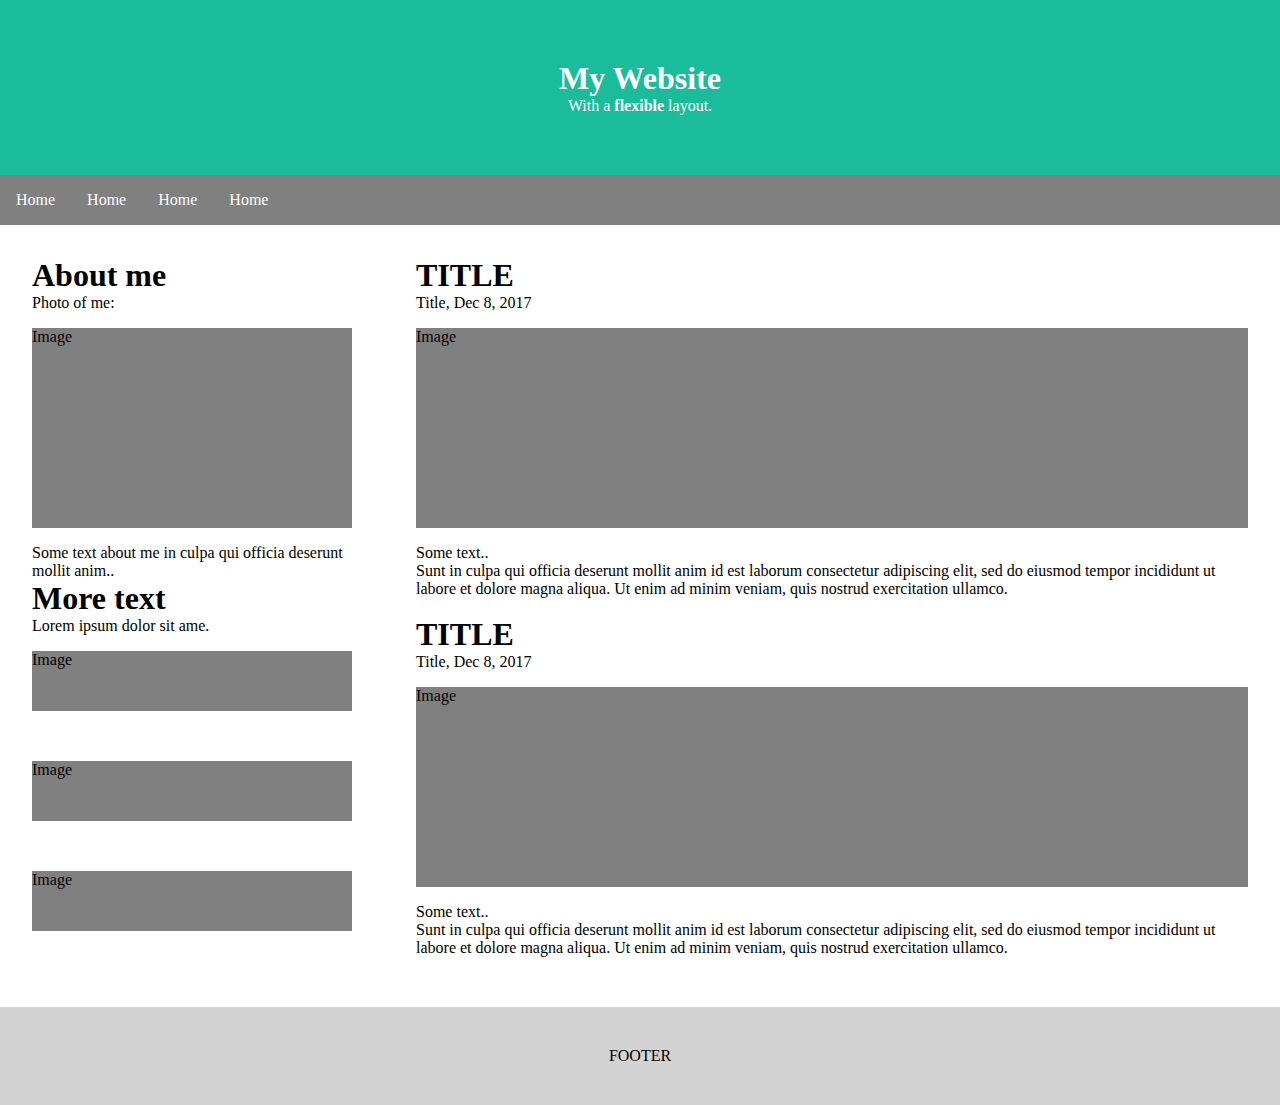
<file: FlexBox/responsiveSite/index.html>
<!DOCTYPE html>
<html lang="en">
<head>
    <meta charset="UTF-8">
    <meta name="viewport" content="width=device-width, initial-scale=1">
    <title>My website</title>
    <link rel="stylesheet" type="text/css" href="style.css" />
</head>
<body>
    <header>
        <div class="title">
            <h1>My Website</h1>
            <p>With a <b>flexible</b> layout.</p>
        </div>
        <nav class="navigation">
            <ul>
                <li><a href="#">Home</a></li>
                <li><a href="#">Home</a></li>
                <li><a href="#">Home</a></li>
                <li><a href="#">Home</a></li>
            </ul>
        </nav>
    </header>
    <main>
        <aside class="side">
            <h1>About me</h1>
            <p>Photo of me:</p>
            <div class="fakeimg" style="height:200px;">Image</div>
            <p>Some text about me in culpa qui officia deserunt mollit anim..</p>
            <h1>More text</h1>
            <p>Lorem ipsum dolor sit ame.</p>
            <div class="fakeimg" style="height:60px;">Image</div><br>
            <div class="fakeimg" style="height:60px;">Image</div><br>
            <div class="fakeimg" style="height:60px;">Image</div>
        </aside>
        <div class="articles">
            <article>
                <h1>TITLE</h1>
                <p>Title, Dec 8, 2017</p>
                <div class="fakeimg" style="height:200px;">Image</div>
                <p>Some text..</p>
                <p>Sunt in culpa qui officia deserunt mollit anim id est laborum consectetur adipiscing elit, sed do eiusmod tempor incididunt ut labore et dolore magna aliqua. Ut enim ad minim veniam, quis nostrud exercitation ullamco.</p>
                <br>
            </article>
            <article>
                <h1>TITLE</h1>
                <p>Title, Dec 8, 2017</p>
                <div class="fakeimg" style="height:200px;">Image</div>
                <p>Some text..</p>
                <p>Sunt in culpa qui officia deserunt mollit anim id est laborum consectetur adipiscing elit, sed do eiusmod tempor incididunt ut labore et dolore magna aliqua. Ut enim ad minim veniam, quis nostrud exercitation ullamco.</p>
                <br>
            </article>
        </div>
    </main>
    <footer class="footer">
        FOOTER
    </footer>
</body>
</html>
</file>
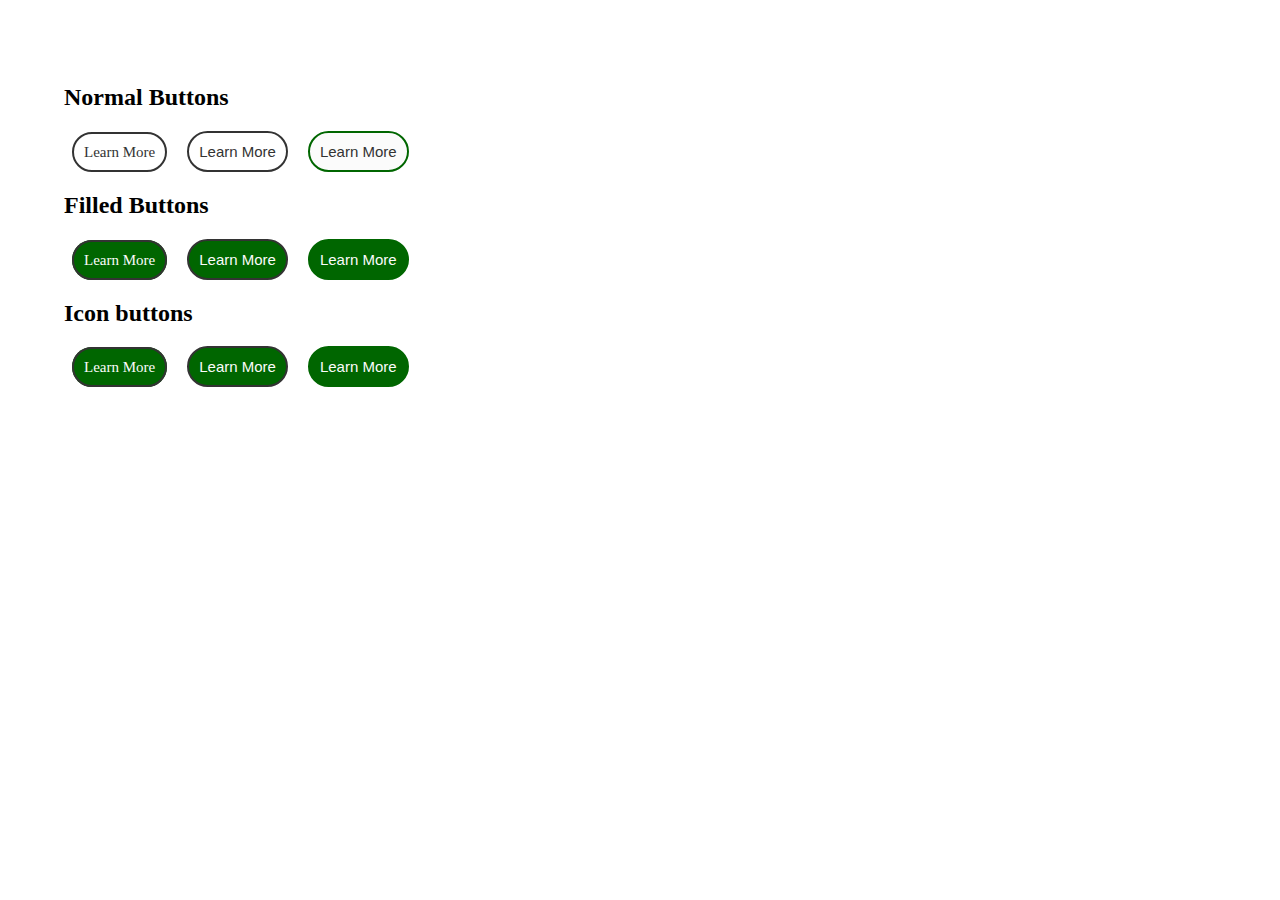
<file: Css&Typography/L3_04_Buttons-css/Solution/index.html>
<!DOCTYPE html>
<html lang="en">
<head>
	<link rel="stylesheet" type="text/css" href="style.css">
	<meta charset="UTF-8">
	<title>Buttons CSS</title>
</head>
<body>
	<section>
		<h2>Normal Buttons</h2>
		<a class="button">Learn More</a>
		<button class="button">Learn More</button>
		<button class="button hover">Learn More</button>
	</section>
	<section>
		<h2>Filled Buttons</h2>
		<a class="button fill">Learn More</a>
		<button class="button fill">Learn More</button>
		<button class="button fill hover">Learn More</button>
	</section>
	<section>
		<h2>Icon buttons</h2>
		<a class="button fill">Learn More</a>
		<button class="button fill">Learn More</button>
		<button class="button hover fill">Learn More</button>
	</section>
</body>
</html>
</file>
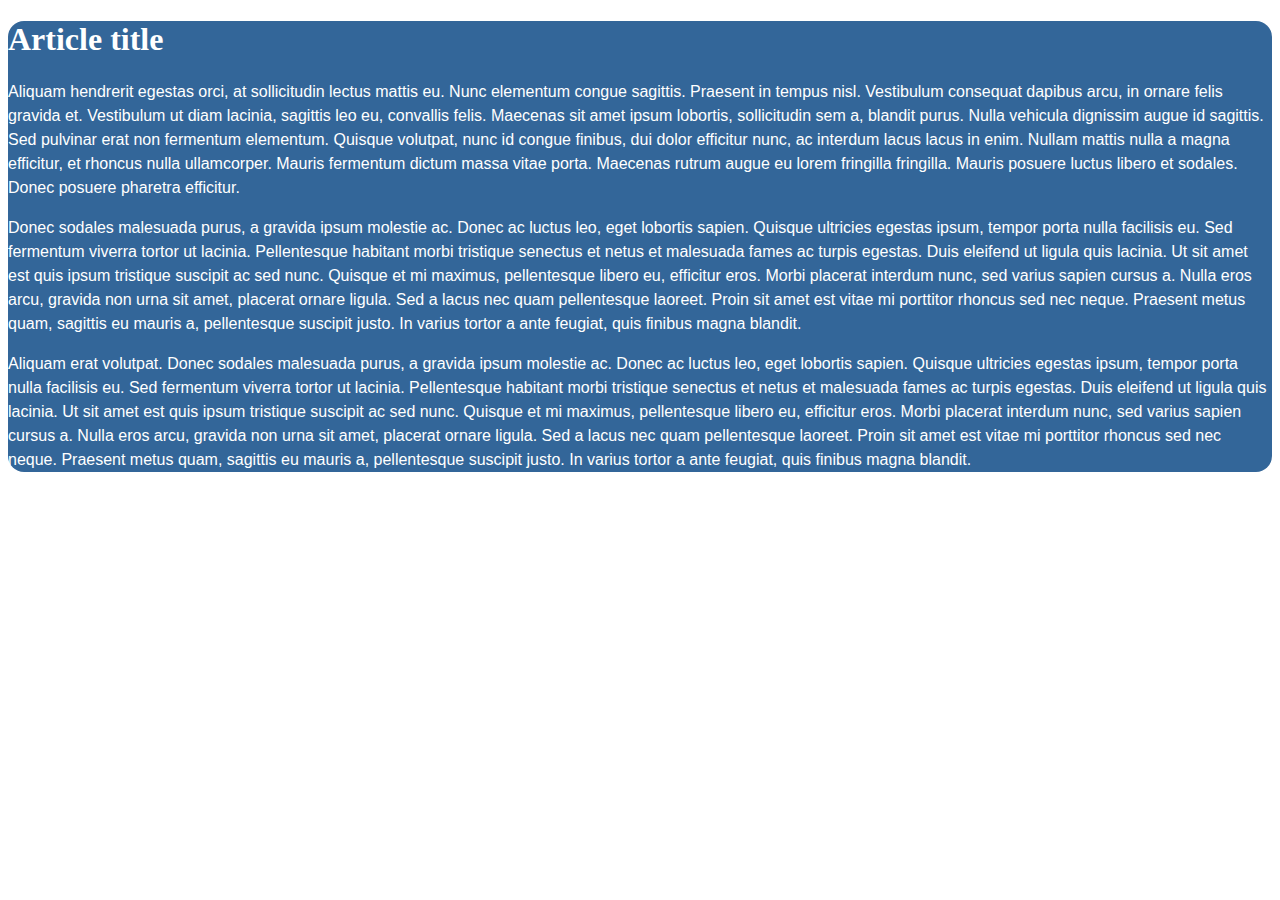
<file: Css&Typography/L3_05_Contrasting-colors/Solution/index.html>
<!DOCTYPE html>
<html lang="en">
<head>
	<link rel="stylesheet" type="text/css" href="style.css">
	<meta charset="UTF-8">
	<title>Contrasting Colors</title>
</head>
<body>
<article>
	<h1>Article title</h1>
	<p>
		Aliquam hendrerit egestas orci, at sollicitudin lectus mattis eu. Nunc elementum congue sagittis. Praesent in
		tempus nisl. Vestibulum consequat dapibus arcu, in ornare felis gravida et. Vestibulum ut diam lacinia, sagittis
		leo eu, convallis felis. Maecenas sit amet ipsum lobortis, sollicitudin sem a, blandit purus. Nulla vehicula
		dignissim augue id sagittis. Sed pulvinar erat non fermentum elementum. Quisque volutpat, nunc id congue
		finibus, dui dolor efficitur nunc, ac interdum lacus lacus in enim. Nullam mattis nulla a magna efficitur, et
		rhoncus nulla ullamcorper. Mauris fermentum dictum massa vitae porta. Maecenas rutrum augue eu lorem fringilla
		fringilla. Mauris posuere luctus libero et sodales. Donec posuere pharetra efficitur.
	</p>
	<p>
		Donec sodales malesuada purus, a gravida ipsum molestie ac. Donec ac luctus leo, eget lobortis sapien. Quisque
		ultricies egestas ipsum, tempor porta nulla facilisis eu. Sed fermentum viverra tortor ut lacinia. Pellentesque
		habitant morbi tristique senectus et netus et malesuada fames ac turpis egestas. Duis eleifend ut ligula quis
		lacinia. Ut sit amet est quis ipsum tristique suscipit ac sed nunc. Quisque et mi maximus, pellentesque libero
		eu, efficitur eros. Morbi placerat interdum nunc, sed varius sapien cursus a. Nulla eros arcu, gravida non urna
		sit amet, placerat ornare ligula. Sed a lacus nec quam pellentesque laoreet. Proin sit amet est vitae mi
		porttitor rhoncus sed nec neque. Praesent metus quam, sagittis eu mauris a, pellentesque suscipit justo. In
		varius tortor a ante feugiat, quis finibus magna blandit.
	</p>
	<p>
		Aliquam erat volutpat. Donec sodales malesuada purus, a gravida ipsum molestie ac. Donec ac luctus leo, eget
		lobortis sapien. Quisque ultricies egestas ipsum, tempor porta nulla facilisis eu. Sed fermentum viverra tortor
		ut lacinia. Pellentesque habitant morbi tristique senectus et netus et malesuada fames ac turpis egestas. Duis
		eleifend ut ligula quis lacinia. Ut sit amet est quis ipsum tristique suscipit ac sed nunc. Quisque et mi
		maximus, pellentesque libero eu, efficitur eros. Morbi placerat interdum nunc, sed varius sapien cursus a. Nulla
		eros arcu, gravida non urna sit amet, placerat ornare ligula. Sed a lacus nec quam pellentesque laoreet. Proin
		sit amet est vitae mi porttitor rhoncus sed nec neque. Praesent metus quam, sagittis eu mauris a, pellentesque
		suscipit justo. In varius tortor a ante feugiat, quis finibus magna blandit.
	</p>
</article>
</body>
</html>
</file>
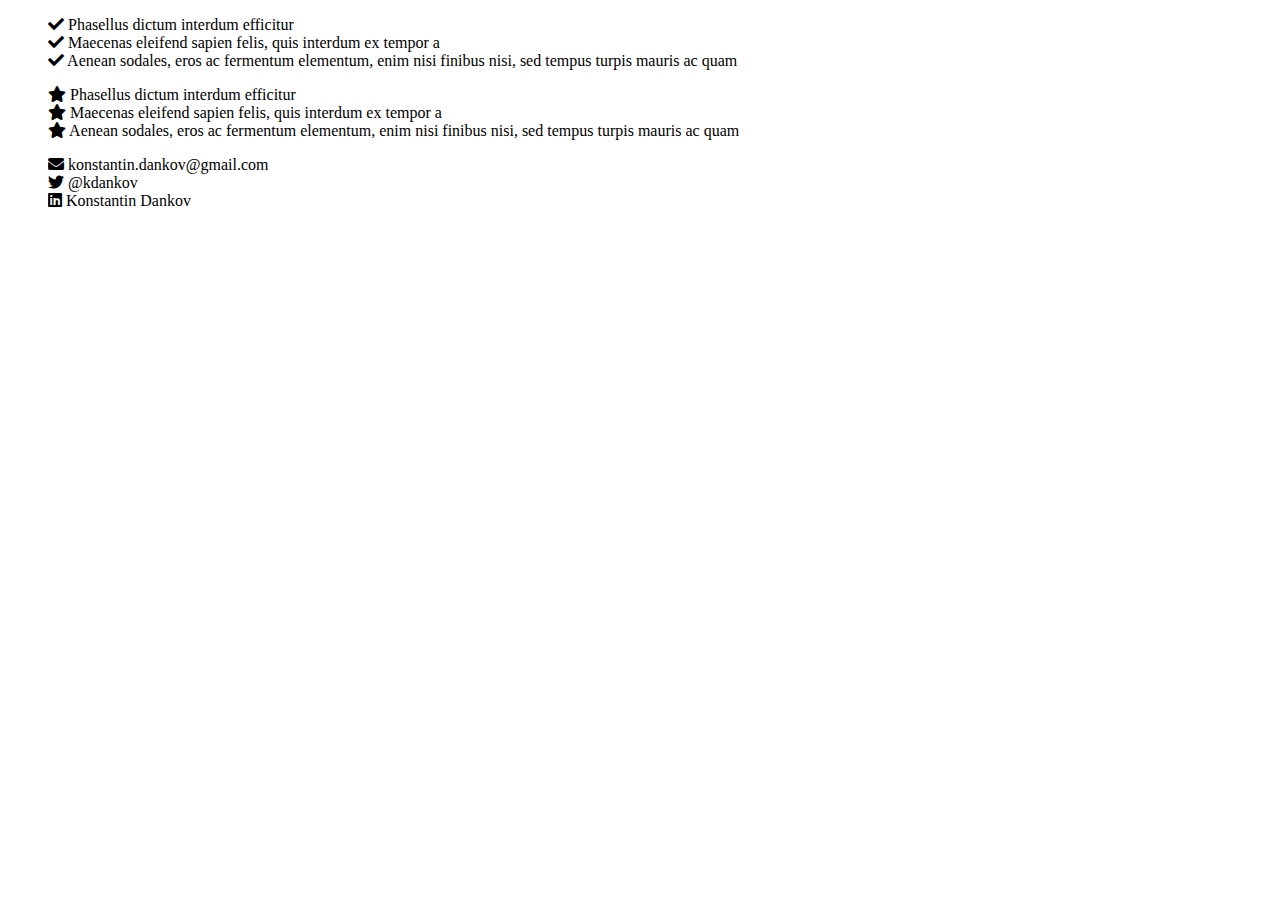
<file: Css&Typography/L3_06_Icon-font-list/Solution/index.html>
<!DOCTYPE html>
<html lang="en">
<head>
	<link rel="stylesheet" type="text/css" href="style.css">
	<meta charset="UTF-8">
	<title>Icon Fonts - Lists</title>
</head>
<body>
<ul class="icons">
	<li><i class="fas fa-check"></i> Phasellus dictum interdum efficitur</li>
	<li><i class="fas fa-check"></i> Maecenas eleifend sapien felis, quis interdum ex tempor a</li>
	<li><i class="fas fa-check"></i> Aenean sodales, eros ac fermentum elementum, enim nisi finibus nisi, sed tempus turpis mauris ac quam</li>
</ul>
<ul class="icons">
	<li><i class="fas fa-star"></i> Phasellus dictum interdum efficitur</li>
	<li><i class="fas fa-star"></i> Maecenas eleifend sapien felis, quis interdum ex tempor a</li>
	<li><i class="fas fa-star"></i> Aenean sodales, eros ac fermentum elementum, enim nisi finibus nisi, sed tempus turpis mauris ac quam</li>
</ul>
<ul class="icons">
	<li><i class="fas fa-envelope"></i> konstantin.dankov@gmail.com</li>
	<li><i class="fab fa-twitter"></i> @kdankov</li>
	<li><i class="fab fa-linkedin"></i> Konstantin Dankov</li>
</ul>
</body>
</html>
</file>
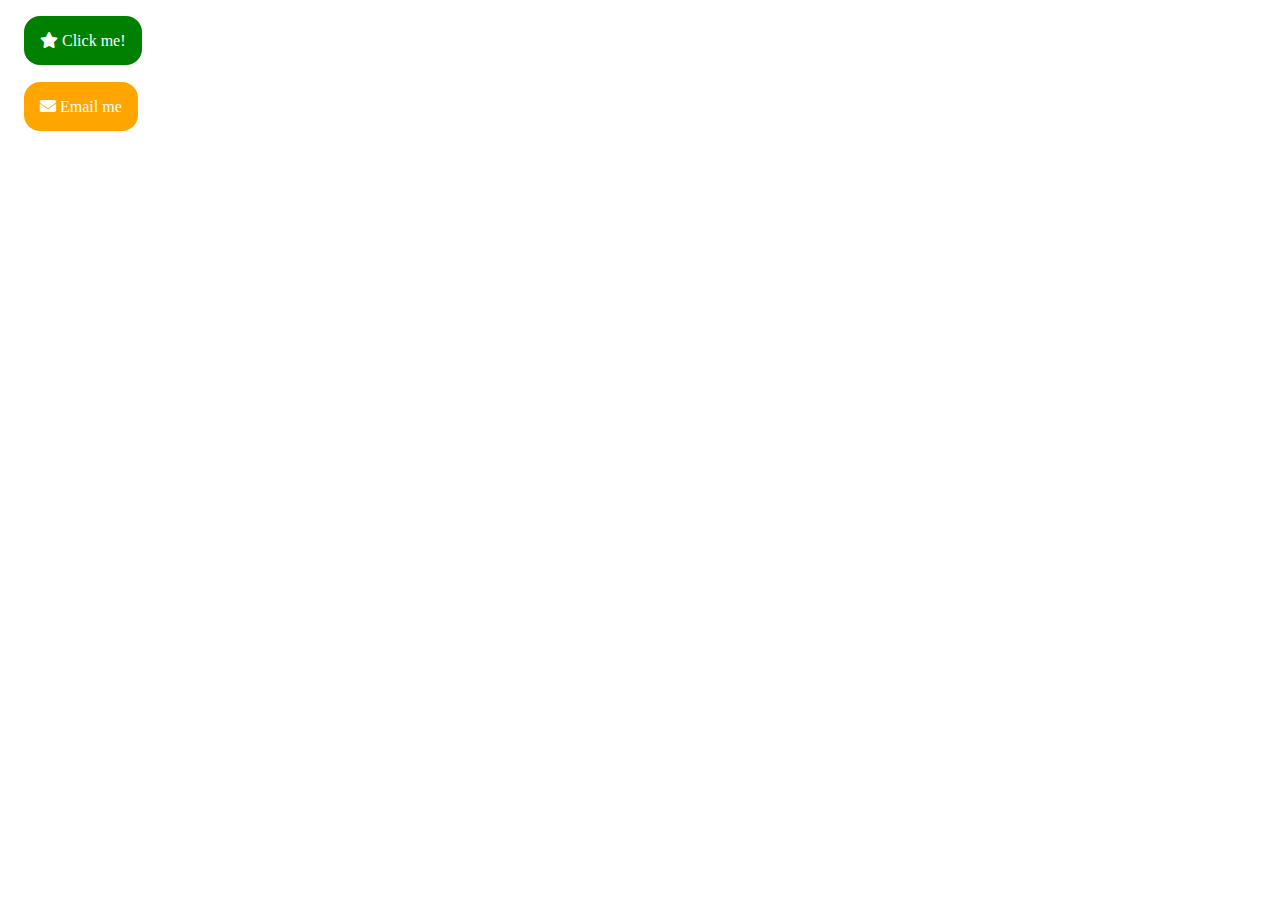
<file: Css&Typography/L3_07_Icon-font-buttons/Solution/index.html>
<!DOCTYPE html>
<html lang="en">
<head>
	<link rel="stylesheet" type="text/css" href="style.css">
	<meta charset="UTF-8">
	<title>Icon Fonts - Buttons</title>
</head>
<body>
<p>
	<a id="clickme">
		<i class="fas fa-star"></i> Click me!
	</a>
</p>
<p>
	<a id="emailme">
		<i class="fas fa-envelope"></i> Email me
	</a>
</p>
</body>
</html>
</file>
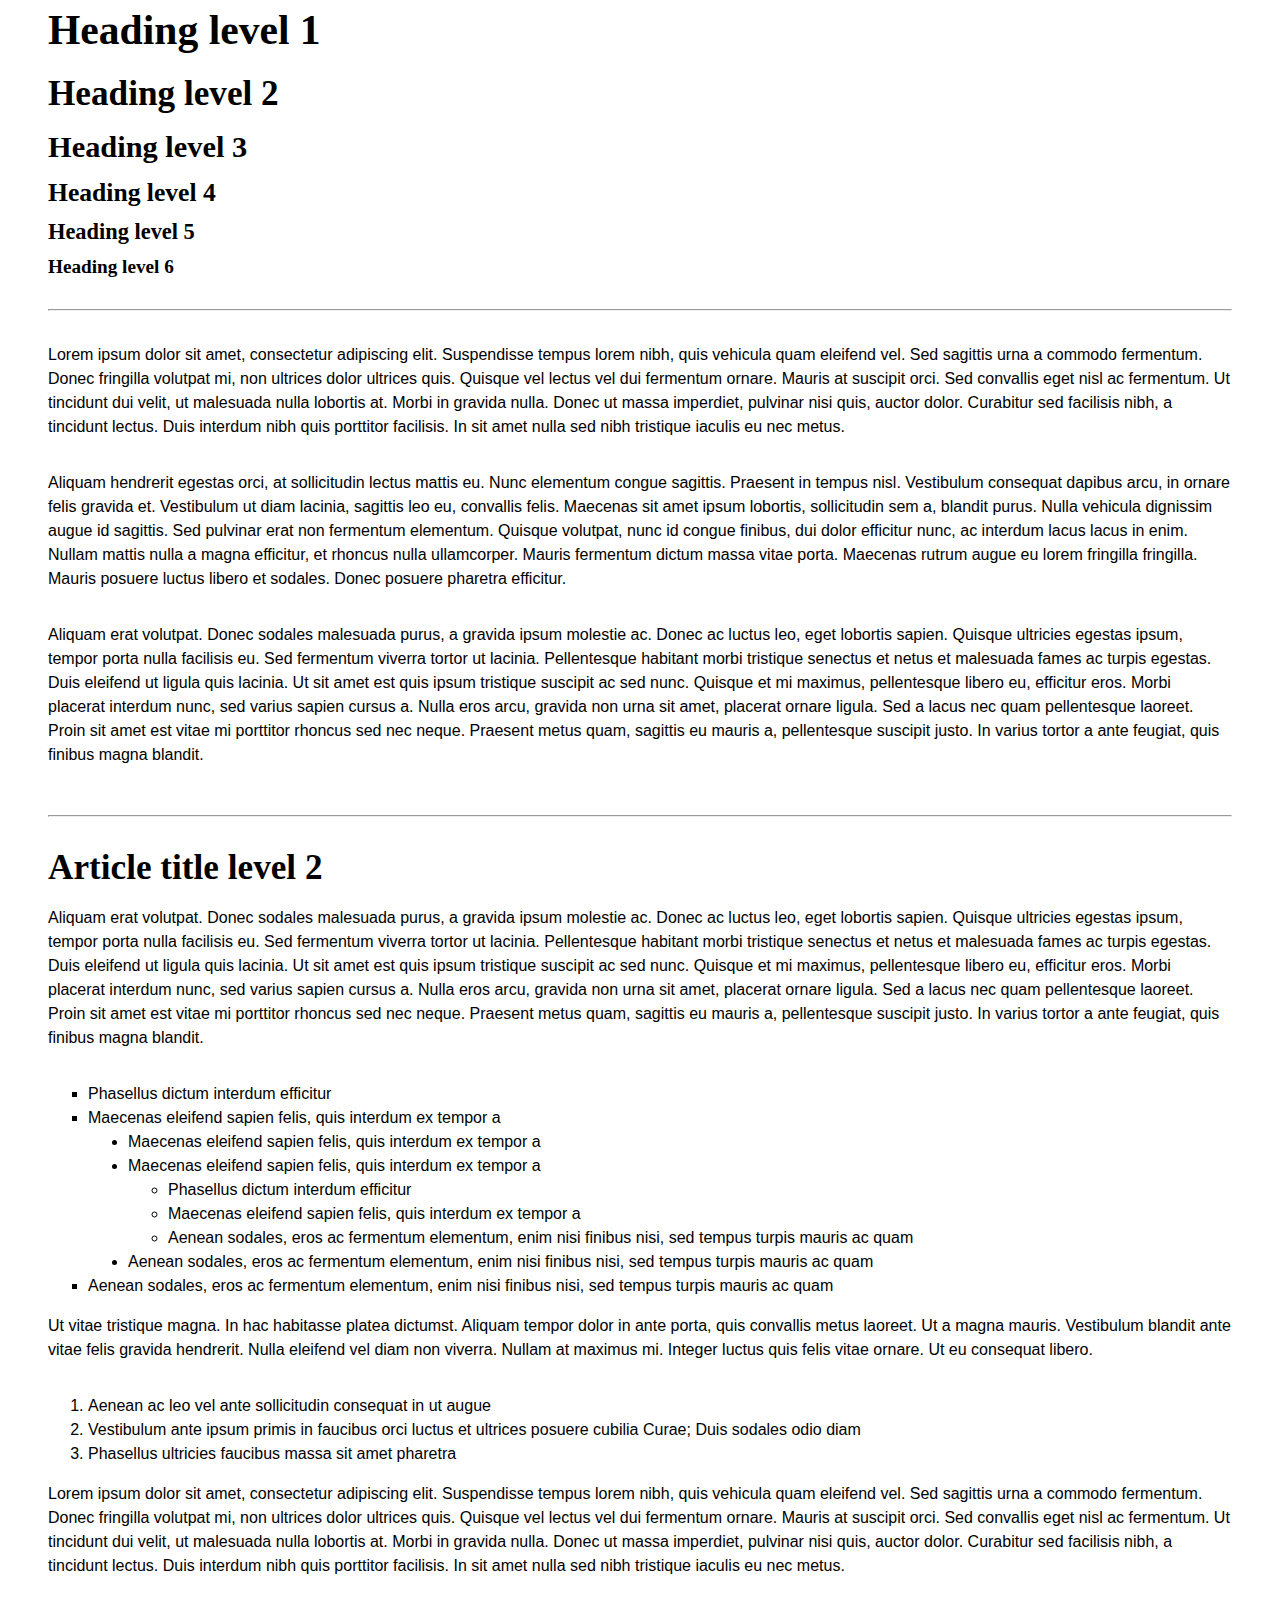
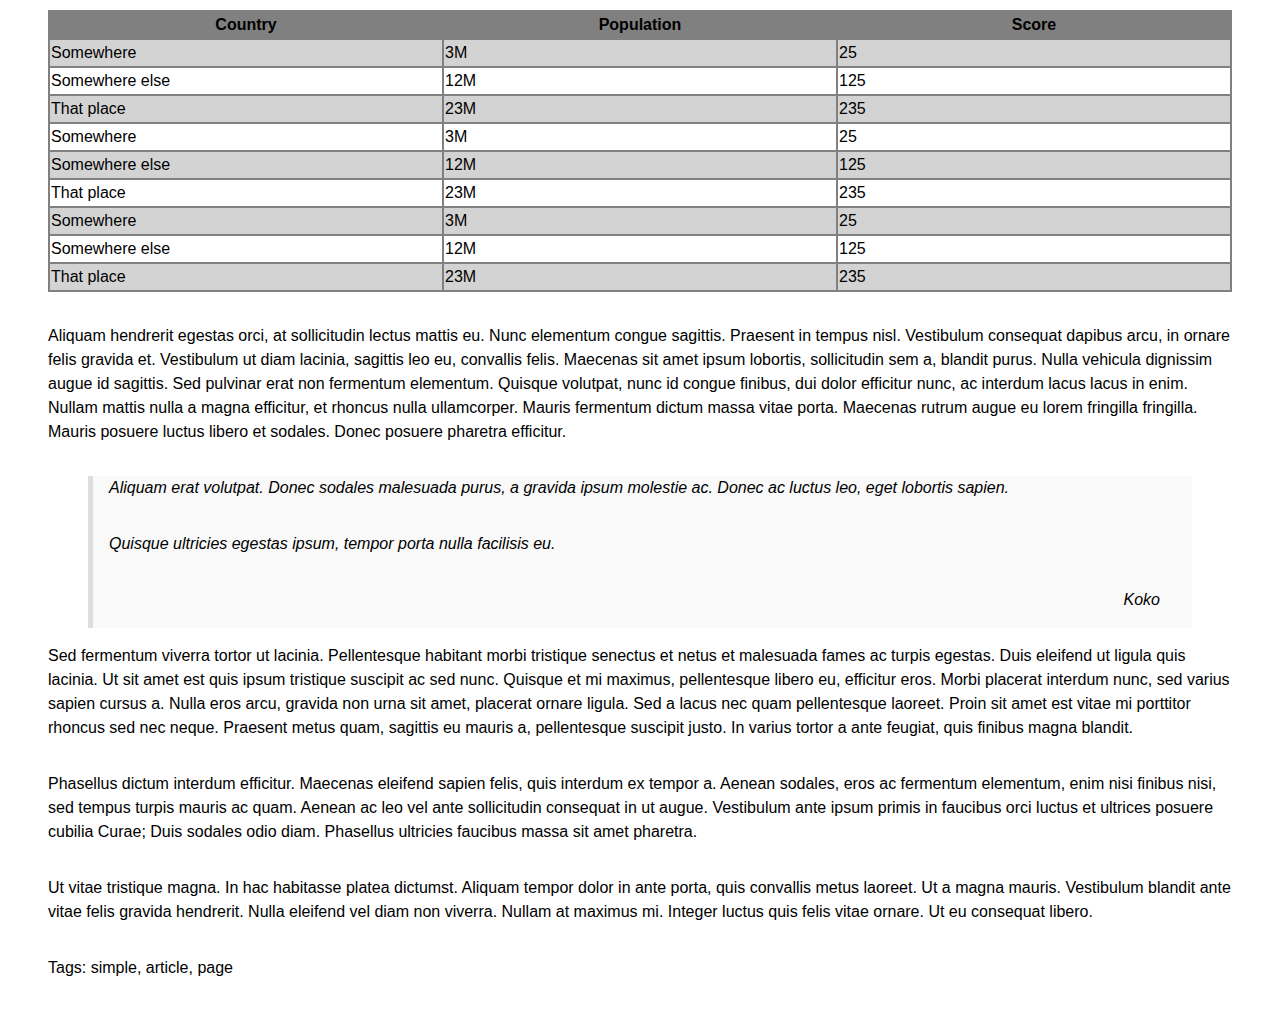
<file: Css&Typography/L3_08_Create-Typography-CSS/Solution/index.html>
<!DOCTYPE html>
<html lang="en">
<head>
    <link rel="stylesheet" type="text/css" href="typography.css" />
    <link rel="stylesheet" type="text/css" href="style.css" />
    <meta charset="UTF-8">
    <title>Typography</title>
</head>
<body>
    <h1>Heading level 1</h1>
    <h2>Heading level 2</h2>
    <h3>Heading level 3</h3>
    <h4>Heading level 4</h4>
    <h5>Heading level 5</h5>
    <h6>Heading level 6</h6>
    <section>
        <hr />
        <p>Lorem ipsum dolor sit amet, consectetur adipiscing elit. Suspendisse tempus lorem nibh, quis vehicula
            quam
            eleifend vel. Sed sagittis urna a commodo fermentum. Donec fringilla volutpat mi, non ultrices dolor
            ultrices quis. Quisque vel lectus vel dui fermentum ornare. Mauris at suscipit orci. Sed convallis eget
            nisl
            ac fermentum. Ut tincidunt dui velit, ut malesuada nulla lobortis at. Morbi in gravida nulla. Donec ut
            massa
            imperdiet, pulvinar nisi quis, auctor dolor. Curabitur sed facilisis nibh, a tincidunt lectus. Duis
            interdum
            nibh quis porttitor facilisis. In sit amet nulla sed nibh tristique iaculis eu nec metus.
        </p>
        <p>Aliquam hendrerit egestas orci, at sollicitudin lectus mattis eu. Nunc elementum congue sagittis.
            Praesent in tempus nisl. Vestibulum consequat dapibus arcu, in ornare felis gravida et. Vestibulum ut
            diam lacinia, sagittis leo eu, convallis felis. Maecenas sit amet ipsum lobortis, sollicitudin sem a,
            blandit purus. Nulla vehicula dignissim augue id sagittis. Sed pulvinar erat non fermentum elementum.
            Quisque volutpat, nunc id congue finibus, dui dolor efficitur nunc, ac interdum lacus lacus in enim.
            Nullam mattis nulla a magna efficitur, et rhoncus nulla ullamcorper. Mauris fermentum dictum massa vitae
            porta. Maecenas rutrum augue eu lorem fringilla fringilla. Mauris posuere luctus libero et sodales.
            Donec posuere pharetra efficitur.
        </p>
        <p>
            Aliquam erat volutpat. Donec sodales malesuada purus, a gravida ipsum molestie ac. Donec ac luctus leo,
            eget lobortis sapien. Quisque ultricies egestas ipsum, tempor porta nulla facilisis eu. Sed fermentum
            viverra tortor ut lacinia. Pellentesque habitant morbi tristique senectus et netus et malesuada fames ac
            turpis egestas. Duis eleifend ut ligula quis lacinia. Ut sit amet est quis ipsum tristique suscipit ac
            sed nunc. Quisque et mi maximus, pellentesque libero eu, efficitur eros. Morbi placerat interdum nunc,
            sed varius sapien cursus a. Nulla eros arcu, gravida non urna sit amet, placerat ornare ligula. Sed a
            lacus nec quam pellentesque laoreet. Proin sit amet est vitae mi porttitor rhoncus sed nec neque.
            Praesent metus quam, sagittis eu mauris a, pellentesque suscipit justo. In varius tortor a ante feugiat,
            quis finibus magna blandit.
        </p>
        <hr />
    </section>
    <article>
        <h2>Article title level 2</h2>
        <p>Aliquam erat volutpat. Donec sodales malesuada purus, a gravida ipsum molestie ac. Donec ac luctus leo,
            eget lobortis sapien. Quisque ultricies egestas ipsum, tempor porta nulla facilisis eu. Sed fermentum
            viverra tortor ut lacinia. Pellentesque habitant morbi tristique senectus et netus et malesuada fames ac
            turpis egestas. Duis eleifend ut ligula quis lacinia. Ut sit amet est quis ipsum tristique suscipit ac
            sed nunc. Quisque et mi maximus, pellentesque libero eu, efficitur eros. Morbi placerat interdum nunc,
            sed varius sapien cursus a. Nulla eros arcu, gravida non urna sit amet, placerat ornare ligula. Sed a
            lacus nec quam pellentesque laoreet. Proin sit amet est vitae mi porttitor rhoncus sed nec neque.
            Praesent metus quam, sagittis eu mauris a, pellentesque suscipit justo. In varius tortor a ante feugiat,
            quis finibus magna blandit.
        </p>

        <ul class="square">
            <li>Phasellus dictum interdum efficitur</li>
            <li>Maecenas eleifend sapien felis, quis interdum ex tempor a
                <ul class="disc">
                    <li>Maecenas eleifend sapien felis, quis interdum ex tempor a</li>
                    <li>Maecenas eleifend sapien felis, quis interdum ex tempor a
                        <ul class="circle">
                            <li>Phasellus dictum interdum efficitur</li>
                            <li>Maecenas eleifend sapien felis, quis interdum ex tempor a</li>
                            <li>Aenean sodales, eros ac fermentum elementum, enim nisi finibus nisi, sed tempus
                                turpis mauris ac quam
                            </li>
                        </ul>
                    </li>
                    <li>Aenean sodales, eros ac fermentum elementum, enim nisi finibus nisi, sed tempus turpis
                        mauris ac quam
                    </li>
                </ul>
            </li>
            <li>Aenean sodales, eros ac fermentum elementum, enim nisi finibus nisi, sed tempus turpis mauris ac
                quam
            </li>
        </ul>

        <p>
            Ut vitae tristique magna. In hac habitasse platea dictumst. Aliquam tempor dolor in ante porta, quis
            convallis metus laoreet. Ut a magna mauris. Vestibulum blandit ante vitae felis gravida hendrerit. Nulla
            eleifend vel diam non viverra. Nullam at maximus mi. Integer luctus quis felis vitae ornare. Ut eu
            consequat libero.
        </p>

        <ol class="orderedList">
            <li>Aenean ac leo vel ante sollicitudin consequat in ut augue</li>
            <li>Vestibulum ante ipsum primis in faucibus orci luctus et ultrices posuere cubilia Curae; Duis sodales
                odio diam
            </li>
            <li>Phasellus ultricies faucibus massa sit amet pharetra</li>
        </ol>

        <p>Lorem ipsum dolor sit amet, consectetur adipiscing elit. Suspendisse tempus lorem nibh, quis vehicula
            quam eleifend vel. Sed sagittis urna a commodo fermentum. Donec fringilla volutpat mi, non ultrices
            dolor ultrices quis. Quisque vel lectus vel dui fermentum ornare. Mauris at suscipit orci. Sed convallis
            eget nisl ac fermentum. Ut tincidunt dui velit, ut malesuada nulla lobortis at. Morbi in gravida nulla.
            Donec ut massa imperdiet, pulvinar nisi quis, auctor dolor. Curabitur sed facilisis nibh, a tincidunt
            lectus. Duis interdum nibh quis porttitor facilisis. In sit amet nulla sed nibh tristique iaculis eu nec
            metus.
        </p>
        <table>
            <thead>
                <tr>
                    <th>Country</th>
                    <th>Population</th>
                    <th>Score</th>
                </tr>
            </thead>
            <tbody>
                <tr>
                    <td>Somewhere</td>
                    <td>3M</td>
                    <td>25</td>
                </tr>
                <tr>
                    <td>Somewhere else</td>
                    <td>12M</td>
                    <td>125</td>
                </tr>
                <tr>
                    <td>That place</td>
                    <td>23M</td>
                    <td>235</td>
                </tr>
                <tr>
                    <td>Somewhere</td>
                    <td>3M</td>
                    <td>25</td>
                </tr>
                <tr>
                    <td>Somewhere else</td>
                    <td>12M</td>
                    <td>125</td>
                </tr>
                <tr>
                    <td>That place</td>
                    <td>23M</td>
                    <td>235</td>
                </tr>
                <tr>
                    <td>Somewhere</td>
                    <td>3M</td>
                    <td>25</td>
                </tr>
                <tr>
                    <td>Somewhere else</td>
                    <td>12M</td>
                    <td>125</td>
                </tr>
                <tr>
                    <td>That place</td>
                    <td>23M</td>
                    <td>235</td>
                </tr>
            </tbody>
        </table>

        <p>Aliquam hendrerit egestas orci, at sollicitudin lectus mattis eu. Nunc elementum congue sagittis.
            Praesent in tempus nisl. Vestibulum consequat dapibus arcu, in ornare felis gravida et. Vestibulum ut
            diam lacinia, sagittis leo eu, convallis felis. Maecenas sit amet ipsum lobortis, sollicitudin sem a,
            blandit purus. Nulla vehicula dignissim augue id sagittis. Sed pulvinar erat non fermentum elementum.
            Quisque volutpat, nunc id congue finibus, dui dolor efficitur nunc, ac interdum lacus lacus in enim.
            Nullam mattis nulla a magna efficitur, et rhoncus nulla ullamcorper. Mauris fermentum dictum massa vitae
            porta. Maecenas rutrum augue eu lorem fringilla fringilla. Mauris posuere luctus libero et sodales.
            Donec posuere pharetra efficitur.
        </p>

        <blockquote>
            <p>Aliquam erat volutpat. Donec sodales malesuada purus, a gravida ipsum molestie ac. Donec ac luctus
                leo, eget lobortis sapien.
            </p>

            <p>Quisque ultricies egestas ipsum, tempor porta nulla facilisis eu.</p>

            <p class="author">Koko</p>
        </blockquote>

        <p>Sed fermentum viverra tortor ut lacinia. Pellentesque habitant morbi tristique senectus et netus et
            malesuada fames ac turpis egestas. Duis eleifend ut ligula quis lacinia. Ut sit amet est quis ipsum
            tristique suscipit ac sed nunc. Quisque et mi maximus, pellentesque libero eu, efficitur eros. Morbi
            placerat interdum nunc, sed varius sapien cursus a. Nulla eros arcu, gravida non urna sit amet, placerat
            ornare ligula. Sed a lacus nec quam pellentesque laoreet. Proin sit amet est vitae mi porttitor rhoncus
            sed nec neque. Praesent metus quam, sagittis eu mauris a, pellentesque suscipit justo. In varius tortor
            a ante feugiat, quis finibus magna blandit.
        </p>

        <p>
            Phasellus dictum interdum efficitur. Maecenas eleifend sapien felis, quis interdum ex tempor a. Aenean
            sodales, eros ac fermentum elementum, enim nisi finibus nisi, sed tempus turpis mauris ac quam. Aenean
            ac leo vel ante sollicitudin consequat in ut augue. Vestibulum ante ipsum primis in faucibus orci luctus
            et ultrices posuere cubilia Curae; Duis sodales odio diam. Phasellus ultricies faucibus massa sit amet
            pharetra.
        </p>

        <p>
            Ut vitae tristique magna. In hac habitasse platea dictumst. Aliquam tempor dolor in ante porta, quis
            convallis metus laoreet. Ut a magna mauris. Vestibulum blandit ante vitae felis gravida hendrerit. Nulla
            eleifend vel diam non viverra. Nullam at maximus mi. Integer luctus quis felis vitae ornare. Ut eu
            consequat libero.
        </p>


        <footer>
            <p>Tags: simple, article, page</p>
        </footer>
    </article>
</body>
</html>
</file>
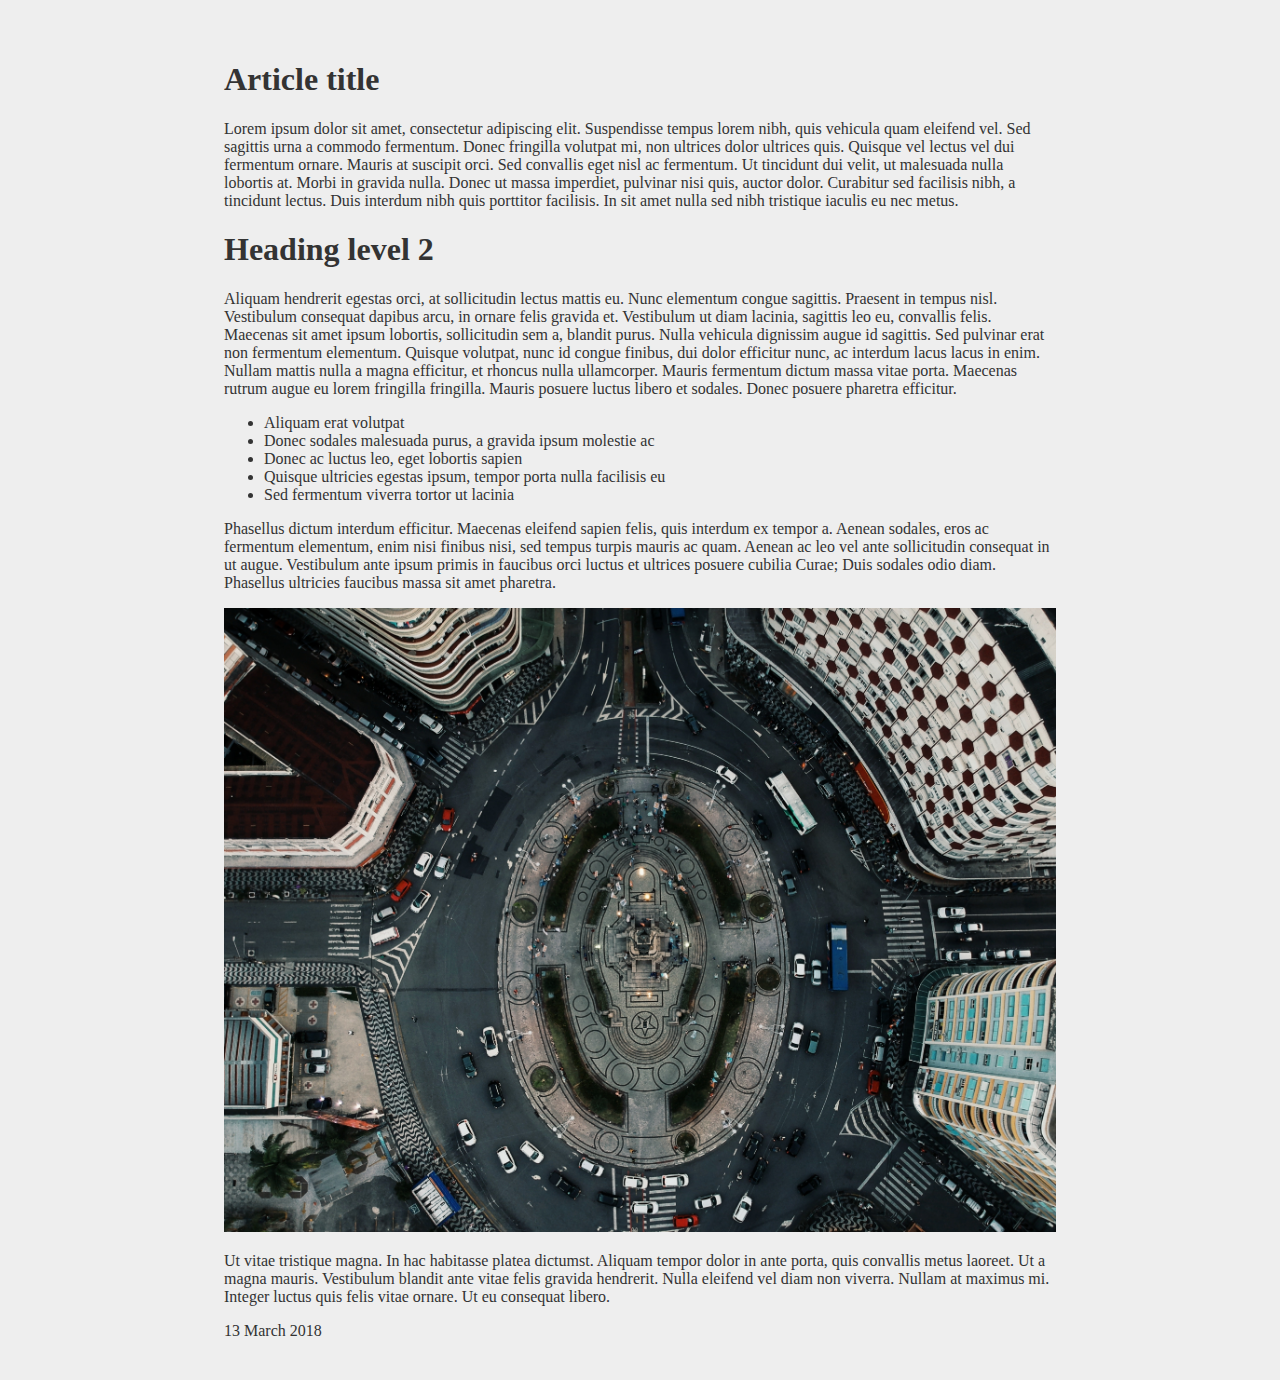
<file: CssBoxModel/L4_01_Simple-article-page/Solution/index.html>
<!DOCTYPE html>
<html lang="en">
<head>
    <link rel="stylesheet" type="text/css" href="style.css">
    <meta charset="UTF-8">
    <title>Simple Article Page</title>
</head>
<body>
<article class="article">
    <header>
        <h1>Article title</h1>
    </header>
    <section class="content">
        <p>Lorem ipsum dolor sit amet, consectetur adipiscing elit. Suspendisse tempus lorem nibh, quis vehicula quam
            eleifend vel. Sed sagittis urna a commodo fermentum. Donec fringilla volutpat mi, non ultrices dolor
            ultrices
            quis. Quisque vel lectus vel dui fermentum ornare. Mauris at suscipit orci. Sed convallis eget nisl ac
            fermentum. Ut tincidunt dui velit, ut malesuada nulla lobortis at. Morbi in gravida nulla. Donec ut massa
            imperdiet, pulvinar nisi quis, auctor dolor. Curabitur sed facilisis nibh, a tincidunt lectus. Duis interdum
            nibh quis porttitor facilisis. In sit amet nulla sed nibh tristique iaculis eu nec metus.</p>
        <h1>Heading level 2</h1>
        <p>Aliquam hendrerit egestas orci, at sollicitudin lectus mattis eu. Nunc elementum congue sagittis.
            Praesent in tempus nisl. Vestibulum consequat dapibus arcu, in ornare felis gravida et. Vestibulum ut
            diam lacinia, sagittis leo eu, convallis felis. Maecenas sit amet ipsum lobortis, sollicitudin sem a,
            blandit purus. Nulla vehicula dignissim augue id sagittis. Sed pulvinar erat non fermentum elementum.
            Quisque volutpat, nunc id congue finibus, dui dolor efficitur nunc, ac interdum lacus lacus in enim.
            Nullam mattis nulla a magna efficitur, et rhoncus nulla ullamcorper. Mauris fermentum dictum massa vitae
            porta. Maecenas rutrum augue eu lorem fringilla fringilla. Mauris posuere luctus libero et sodales.
            Donec posuere pharetra efficitur.</p>
        <ul>
            <li>Aliquam erat volutpat</li>
            <li>Donec sodales malesuada purus, a gravida ipsum molestie ac</li>
            <li>Donec ac luctus leo, eget lobortis sapien</li>
            <li>Quisque ultricies egestas ipsum, tempor porta nulla facilisis eu</li>
            <li>Sed fermentum viverra tortor ut lacinia</li>
        </ul>
        <p>
            Phasellus dictum interdum efficitur. Maecenas eleifend sapien felis, quis interdum ex tempor a. Aenean
            sodales, eros ac fermentum elementum, enim nisi finibus nisi, sed tempus turpis mauris ac quam. Aenean
            ac leo vel ante sollicitudin consequat in ut augue. Vestibulum ante ipsum primis in faucibus orci luctus
            et ultrices posuere cubilia Curae; Duis sodales odio diam. Phasellus ultricies faucibus massa sit amet
            pharetra.
        </p>
        <img class="content" src="../Requirements-and-Resources/Images/picture.jpg"/>
        <p>
            Ut vitae tristique magna. In hac habitasse platea dictumst. Aliquam tempor dolor in ante porta, quis
            convallis metus laoreet. Ut a magna mauris. Vestibulum blandit ante vitae felis gravida hendrerit. Nulla
            eleifend vel diam non viverra. Nullam at maximus mi. Integer luctus quis felis vitae ornare. Ut eu
            consequat libero.
        </p>
    </section>
    <footer>
        <time>
            13 March 2018
        </time>
    </footer>
</article>
</body>
</html>
</file>
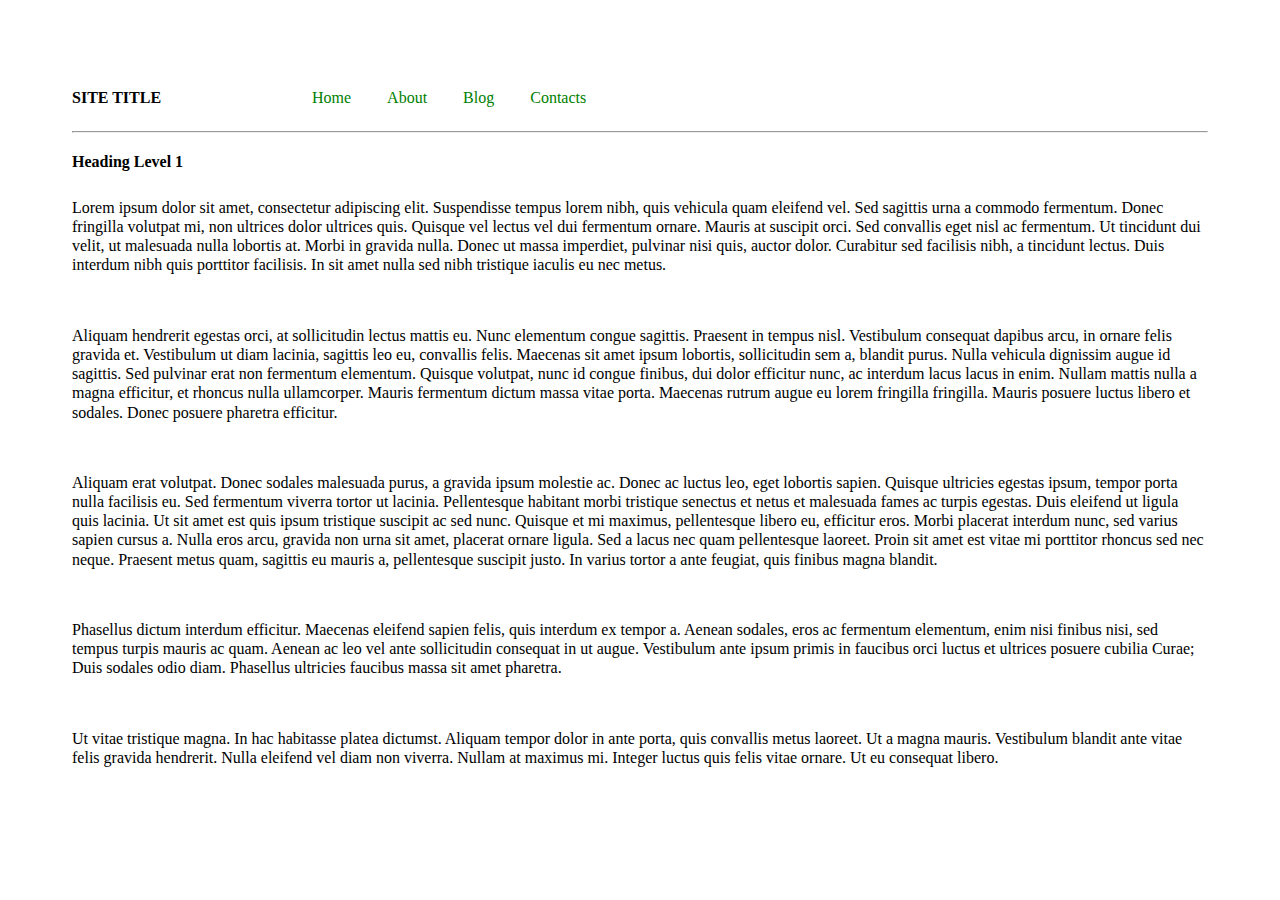
<file: CssBoxModel/L4_02_Navigation-inline-block/Solution/index.html>
<!DOCTYPE html>
<html lang="en">
<head>
    <meta charset="UTF-8">
    <link rel="stylesheet" type="text/css" href="style.css">
    <title>Navigation Inline Block</title>
</head>
<body>

<header>
    <h1 class="heading">SITE TITLE</h1>
    <nav>
        <ul>
            <li><a href="#">Home</a></li>
            <li><a href="#">About</a></li>
            <li><a href="#">Blog</a></li>
            <li><a href="#">Contacts</a></li>
        </ul>
    </nav>
    <hr/>
</header>

<main>
    <h1 class="heading">Heading Level 1</h1>
    <p>Lorem ipsum dolor sit amet, consectetur adipiscing elit. Suspendisse tempus lorem nibh, quis vehicula quam
        eleifend vel. Sed sagittis urna a commodo fermentum. Donec fringilla volutpat mi, non ultrices dolor ultrices
        quis. Quisque vel lectus vel dui fermentum ornare. Mauris at suscipit orci. Sed convallis eget nisl ac
        fermentum. Ut tincidunt dui velit, ut malesuada nulla lobortis at. Morbi in gravida nulla. Donec ut massa
        imperdiet, pulvinar nisi quis, auctor dolor. Curabitur sed facilisis nibh, a tincidunt lectus. Duis interdum
        nibh quis porttitor facilisis. In sit amet nulla sed nibh tristique iaculis eu nec metus.</p>
    <br/>
    <p>Aliquam hendrerit egestas orci, at sollicitudin lectus mattis eu. Nunc elementum congue sagittis. Praesent in
        tempus nisl. Vestibulum consequat dapibus arcu, in ornare felis gravida et. Vestibulum ut diam lacinia, sagittis
        leo eu, convallis felis. Maecenas sit amet ipsum lobortis, sollicitudin sem a, blandit purus. Nulla vehicula
        dignissim augue id sagittis. Sed pulvinar erat non fermentum elementum. Quisque volutpat, nunc id congue
        finibus, dui dolor efficitur nunc, ac interdum lacus lacus in enim. Nullam mattis nulla a magna efficitur, et
        rhoncus nulla ullamcorper. Mauris fermentum dictum massa vitae porta. Maecenas rutrum augue eu lorem fringilla
        fringilla. Mauris posuere luctus libero et sodales. Donec posuere pharetra efficitur.</p>
    <br/>
    <p>Aliquam erat volutpat. Donec sodales malesuada purus, a gravida ipsum molestie ac. Donec ac luctus leo, eget
        lobortis sapien. Quisque ultricies egestas ipsum, tempor porta nulla facilisis eu. Sed fermentum viverra tortor
        ut lacinia. Pellentesque habitant morbi tristique senectus et netus et malesuada fames ac turpis egestas. Duis
        eleifend ut ligula quis lacinia. Ut sit amet est quis ipsum tristique suscipit ac sed nunc. Quisque et mi
        maximus, pellentesque libero eu, efficitur eros. Morbi placerat interdum nunc, sed varius sapien cursus a. Nulla
        eros arcu, gravida non urna sit amet, placerat ornare ligula. Sed a lacus nec quam pellentesque laoreet. Proin
        sit amet est vitae mi porttitor rhoncus sed nec neque. Praesent metus quam, sagittis eu mauris a, pellentesque
        suscipit justo. In varius tortor a ante feugiat, quis finibus magna blandit.</p>
    <br/>
    <p>Phasellus dictum interdum efficitur. Maecenas eleifend sapien felis, quis interdum ex tempor a. Aenean sodales,
        eros ac fermentum elementum, enim nisi finibus nisi, sed tempus turpis mauris ac quam. Aenean ac leo vel ante
        sollicitudin consequat in ut augue. Vestibulum ante ipsum primis in faucibus orci luctus et ultrices posuere
        cubilia Curae; Duis sodales odio diam. Phasellus ultricies faucibus massa sit amet pharetra.</p>
    <br/>
    <p>Ut vitae tristique magna. In hac habitasse platea dictumst. Aliquam tempor dolor in ante porta, quis convallis
        metus laoreet. Ut a magna mauris. Vestibulum blandit ante vitae felis gravida hendrerit. Nulla eleifend vel diam
        non viverra. Nullam at maximus mi. Integer luctus quis felis vitae ornare. Ut eu consequat libero.</p>
</main>

</body>
</html>
</file>
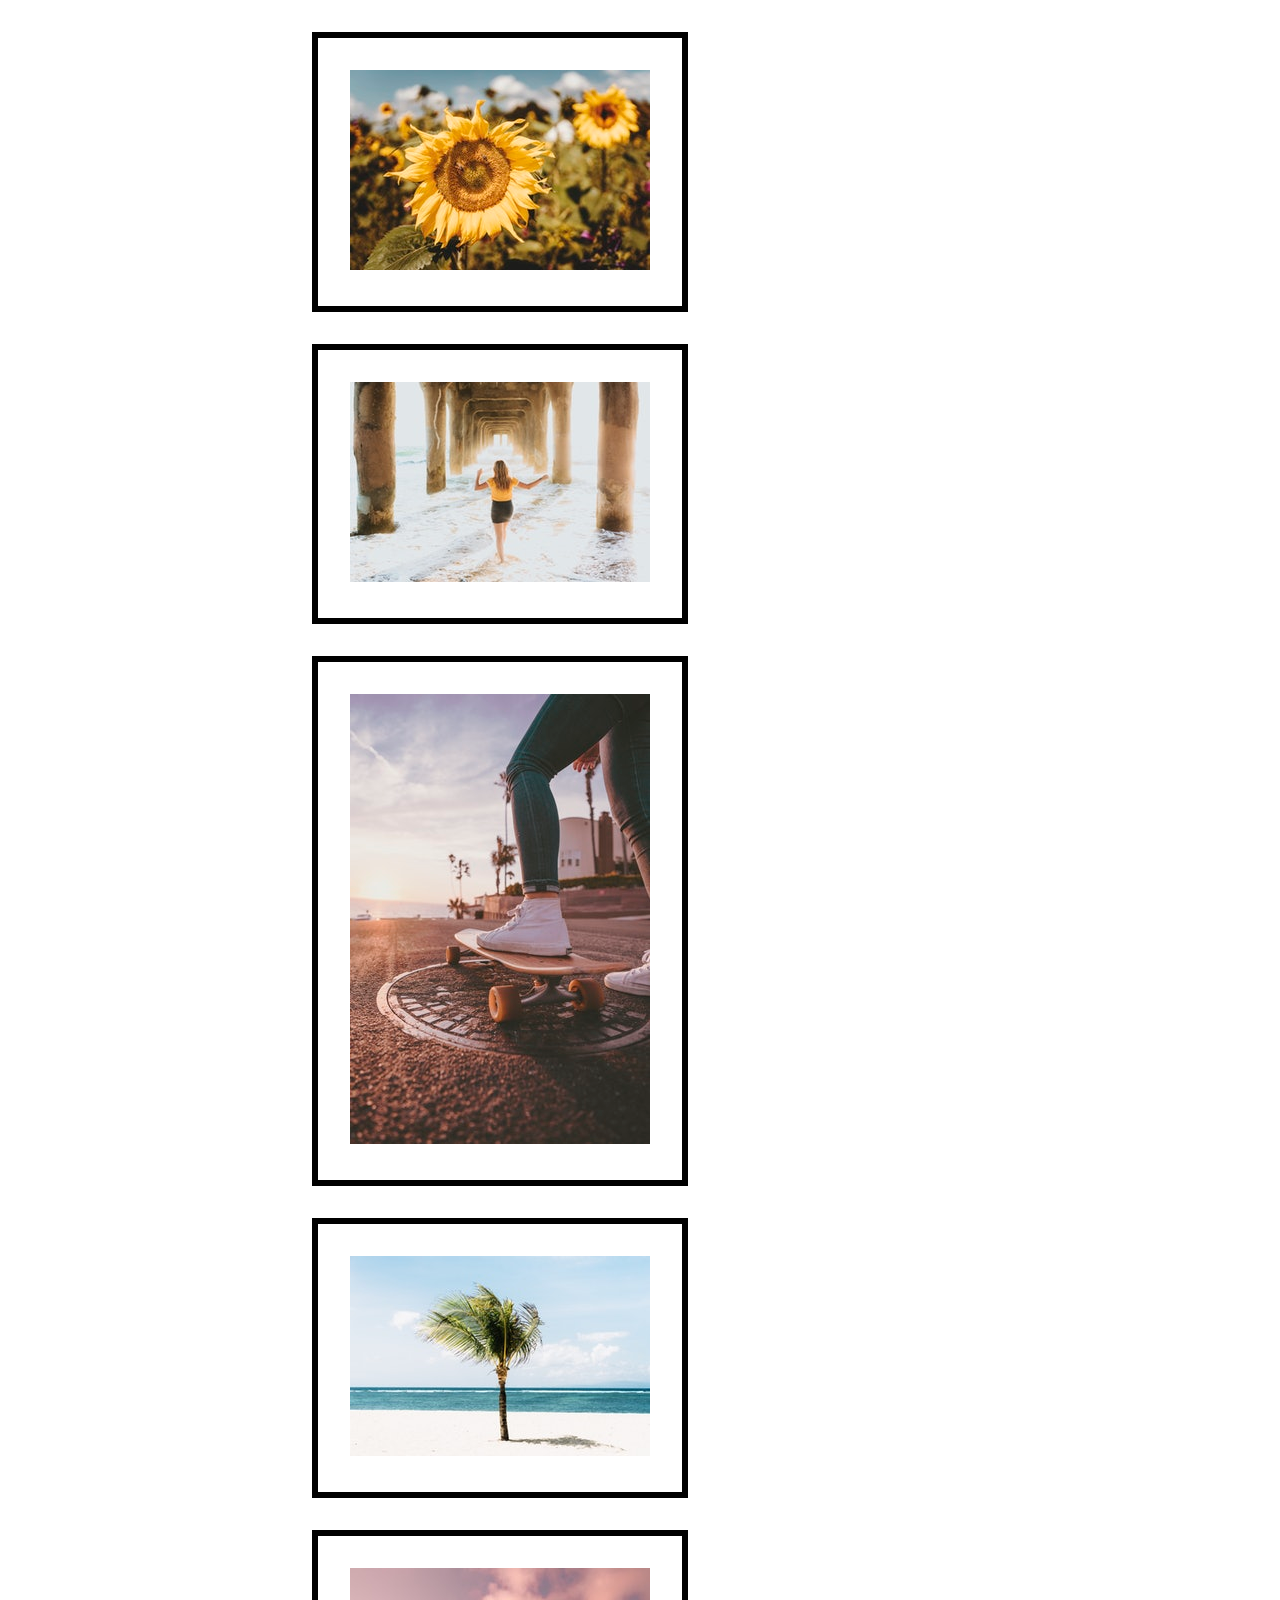
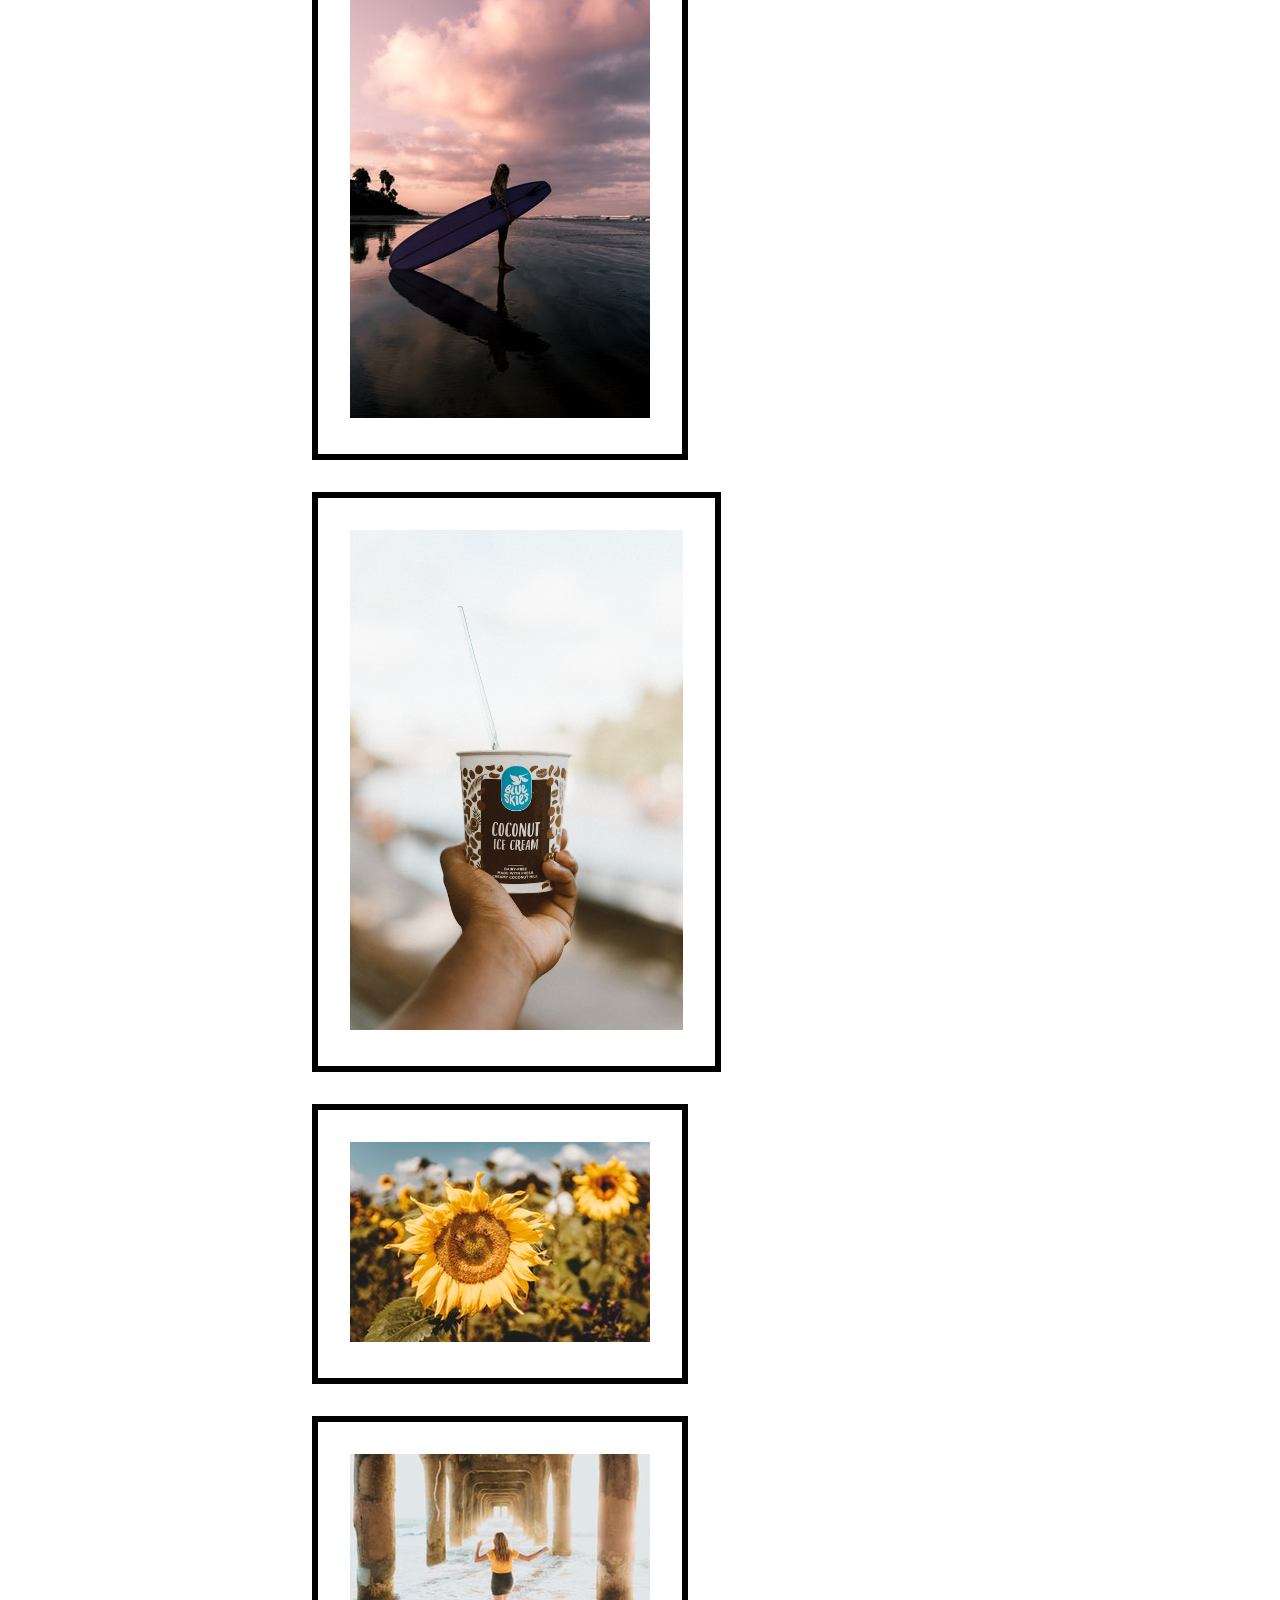
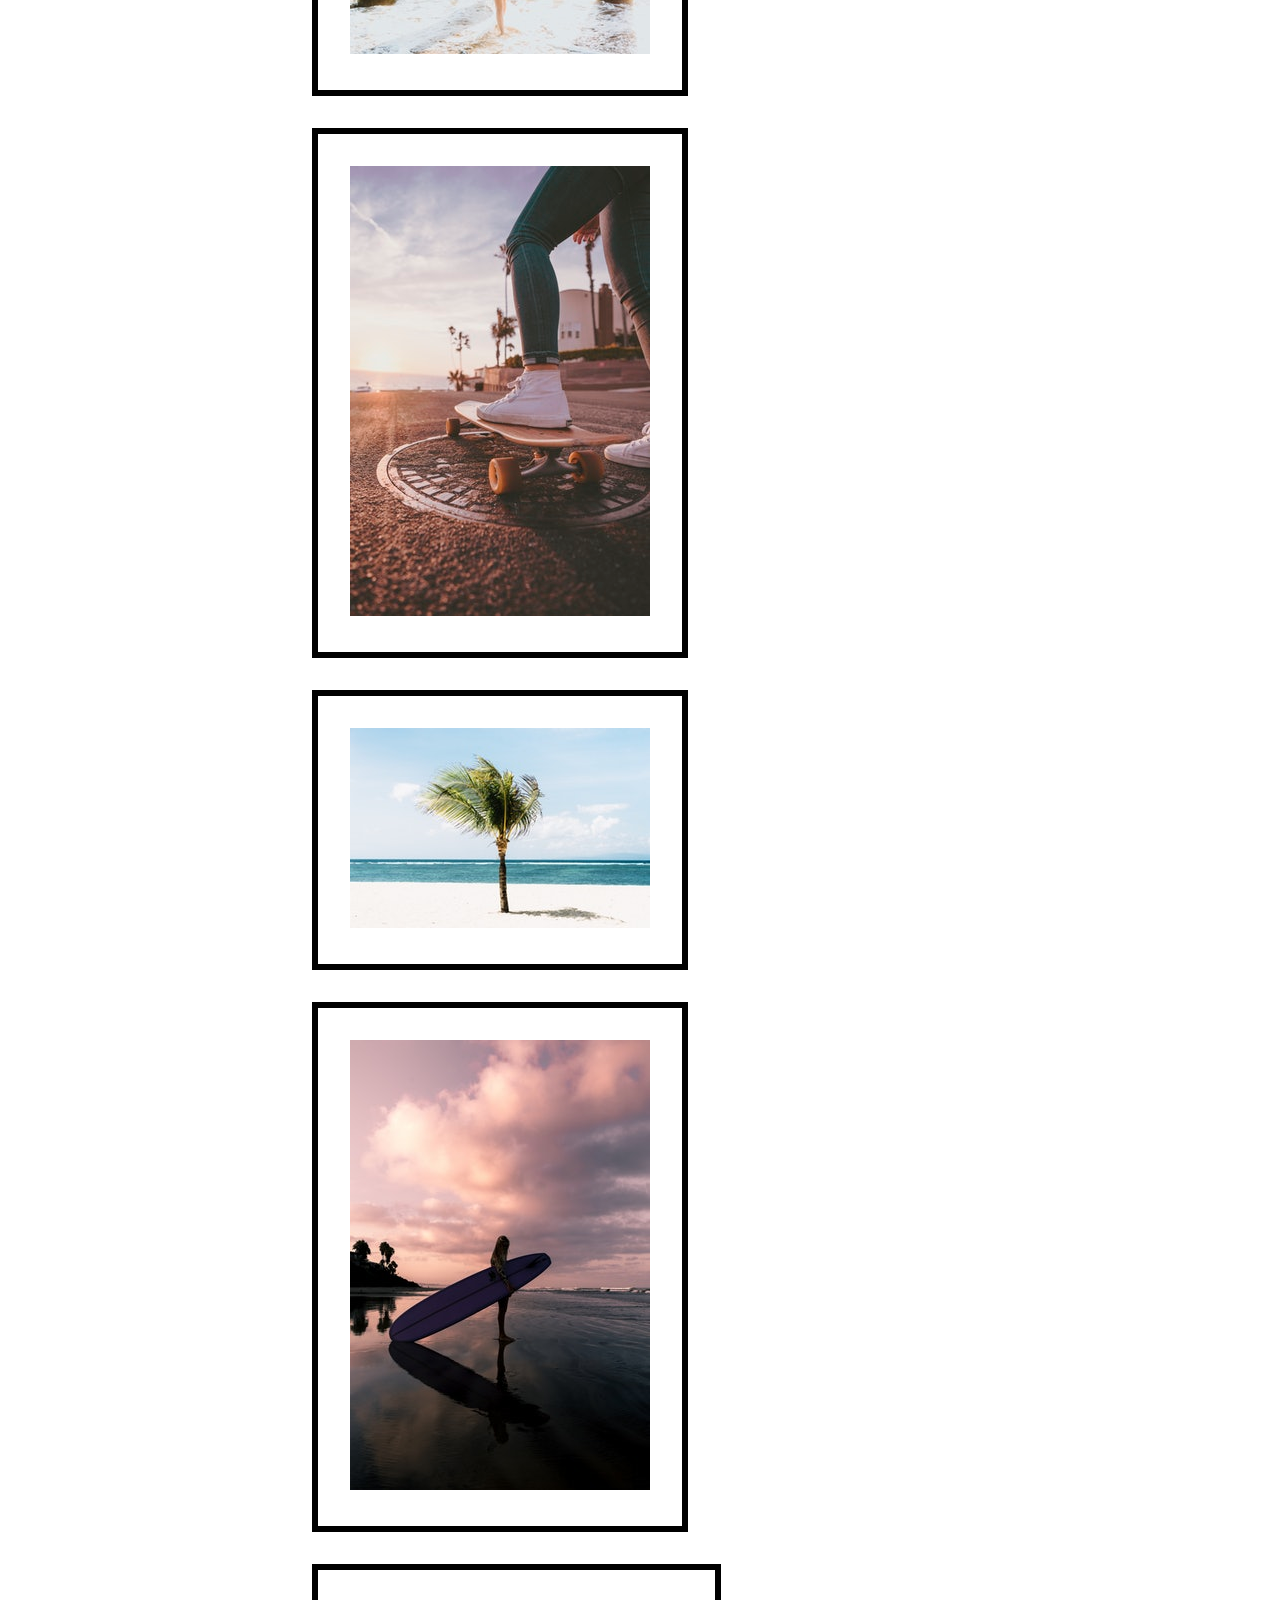
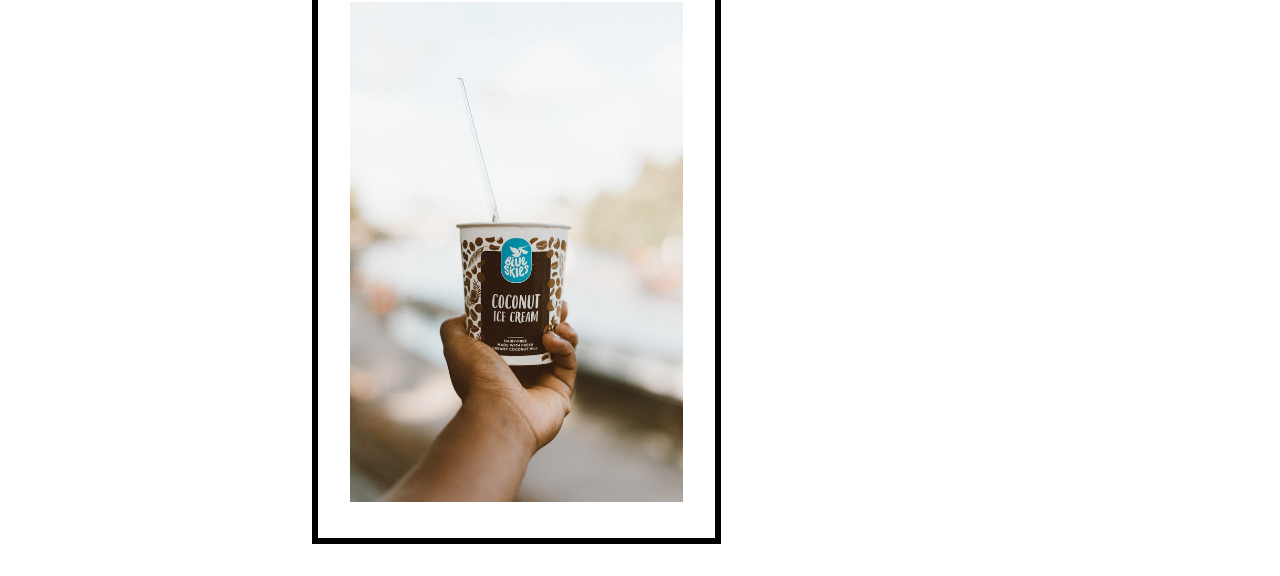
<file: CssBoxModel/L4_03_Photo-gallery-inline-block/Solution/index.html>
<!DOCTYPE html>
<html lang="en">
<head>
    <meta charset="UTF-8">
    <link rel="stylesheet" type="text/css" href="style.css">
    <title>Photo Gallery - Inline Block</title>
</head>
<body>
<ul class="gallery">
    <li><img src="../Requirements-and-Resources/Images/picture1.jpg"/></li>
    <li><img src="../Requirements-and-Resources/Images/picture2.jpg"/></li>
    <li><img src="../Requirements-and-Resources/Images/picture3.jpg"/></li>
    <li><img src="../Requirements-and-Resources/Images/picture4.jpg"/></li>
    <li><img src="../Requirements-and-Resources/Images/picture5.jpg"/></li>
    <li><img src="../Requirements-and-Resources/Images/picture6.jpg"/></li>
    <li><img src="../Requirements-and-Resources/Images/picture1.jpg"/></li>
    <li><img src="../Requirements-and-Resources/Images/picture2.jpg"/></li>
    <li><img src="../Requirements-and-Resources/Images/picture3.jpg"/></li>
    <li><img src="../Requirements-and-Resources/Images/picture4.jpg"/></li>
    <li><img src="../Requirements-and-Resources/Images/picture5.jpg"/></li>
    <li><img src="../Requirements-and-Resources/Images/picture6.jpg"/></li>
</ul>
</body>
</html>
</file>
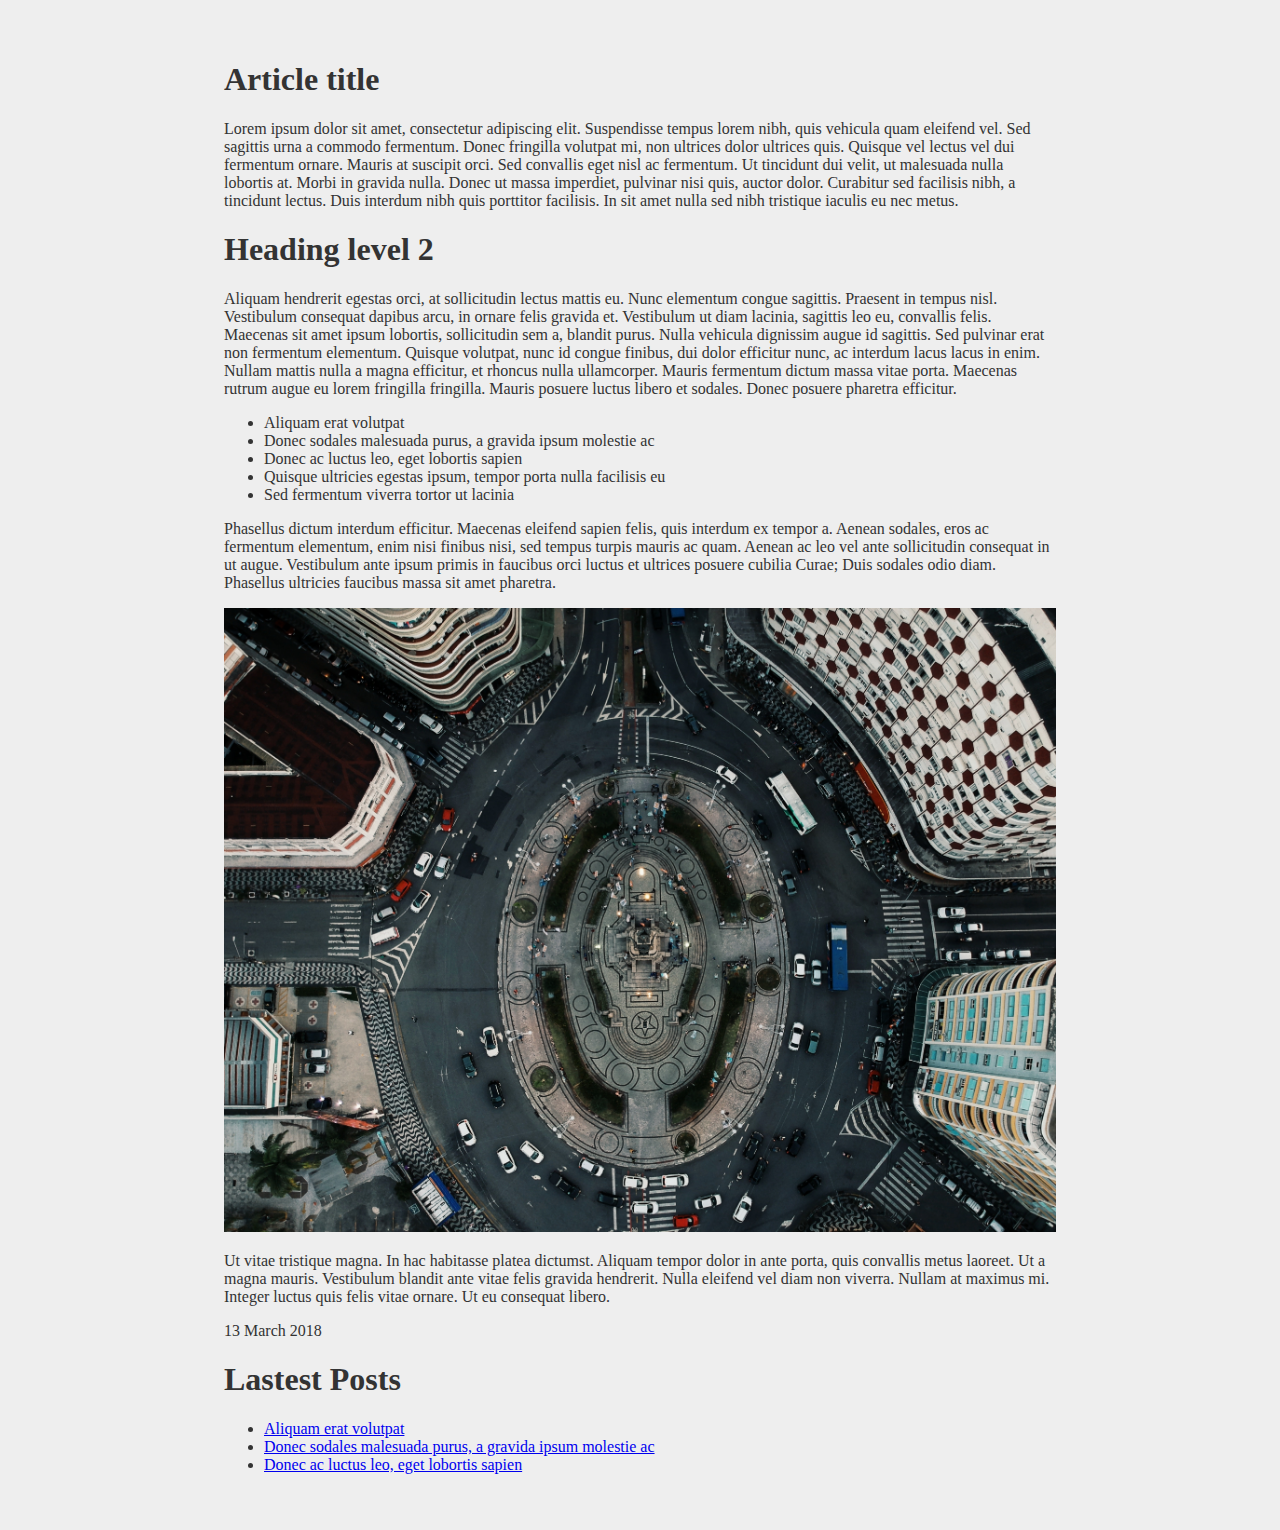
<file: CssBoxModel/L4_04_Blog-layout-inline-block/Solution/index.html>
<!DOCTYPE html>
<html lang="en">
<head>
    <link rel="stylesheet" type="text/css" href="style.css">
    <meta charset="UTF-8">
    <title>Blog Layout Inline Block</title>
</head>
<body>
<article class="article">
    <header>
        <h1>Article title</h1>
    </header>
    <section class="content">
        <p>Lorem ipsum dolor sit amet, consectetur adipiscing elit. Suspendisse tempus lorem nibh, quis vehicula quam
            eleifend vel. Sed sagittis urna a commodo fermentum. Donec fringilla volutpat mi, non ultrices dolor
            ultrices
            quis. Quisque vel lectus vel dui fermentum ornare. Mauris at suscipit orci. Sed convallis eget nisl ac
            fermentum. Ut tincidunt dui velit, ut malesuada nulla lobortis at. Morbi in gravida nulla. Donec ut massa
            imperdiet, pulvinar nisi quis, auctor dolor. Curabitur sed facilisis nibh, a tincidunt lectus. Duis interdum
            nibh quis porttitor facilisis. In sit amet nulla sed nibh tristique iaculis eu nec metus.</p>
        <h1>Heading level 2</h1>
        <p>Aliquam hendrerit egestas orci, at sollicitudin lectus mattis eu. Nunc elementum congue sagittis.
            Praesent in tempus nisl. Vestibulum consequat dapibus arcu, in ornare felis gravida et. Vestibulum ut
            diam lacinia, sagittis leo eu, convallis felis. Maecenas sit amet ipsum lobortis, sollicitudin sem a,
            blandit purus. Nulla vehicula dignissim augue id sagittis. Sed pulvinar erat non fermentum elementum.
            Quisque volutpat, nunc id congue finibus, dui dolor efficitur nunc, ac interdum lacus lacus in enim.
            Nullam mattis nulla a magna efficitur, et rhoncus nulla ullamcorper. Mauris fermentum dictum massa vitae
            porta. Maecenas rutrum augue eu lorem fringilla fringilla. Mauris posuere luctus libero et sodales.
            Donec posuere pharetra efficitur.</p>
        <ul>
            <li>Aliquam erat volutpat</li>
            <li>Donec sodales malesuada purus, a gravida ipsum molestie ac</li>
            <li>Donec ac luctus leo, eget lobortis sapien</li>
            <li>Quisque ultricies egestas ipsum, tempor porta nulla facilisis eu</li>
            <li>Sed fermentum viverra tortor ut lacinia</li>
        </ul>
        <p>
            Phasellus dictum interdum efficitur. Maecenas eleifend sapien felis, quis interdum ex tempor a. Aenean
            sodales, eros ac fermentum elementum, enim nisi finibus nisi, sed tempus turpis mauris ac quam. Aenean
            ac leo vel ante sollicitudin consequat in ut augue. Vestibulum ante ipsum primis in faucibus orci luctus
            et ultrices posuere cubilia Curae; Duis sodales odio diam. Phasellus ultricies faucibus massa sit amet
            pharetra.
        </p>
        <img class="content" src="../Requirements-and-Resources/Images/picture.jpg"/>
        <p>
            Ut vitae tristique magna. In hac habitasse platea dictumst. Aliquam tempor dolor in ante porta, quis
            convallis metus laoreet. Ut a magna mauris. Vestibulum blandit ante vitae felis gravida hendrerit. Nulla
            eleifend vel diam non viverra. Nullam at maximus mi. Integer luctus quis felis vitae ornare. Ut eu
            consequat libero.
        </p>
    </section>
    <footer>
        <time>
            13 March 2018
        </time>
        <h1>Lastest Posts</h1>
        <ul>
            <li><a href="#">Aliquam erat volutpat</a></li>
            <li><a href="#">Donec sodales malesuada purus, a gravida ipsum molestie ac</a></li>
            <li><a href="#">Donec ac luctus leo, eget lobortis sapien</a></li>
        </ul>
    </footer>
</article>
</body>
</html>
</file>
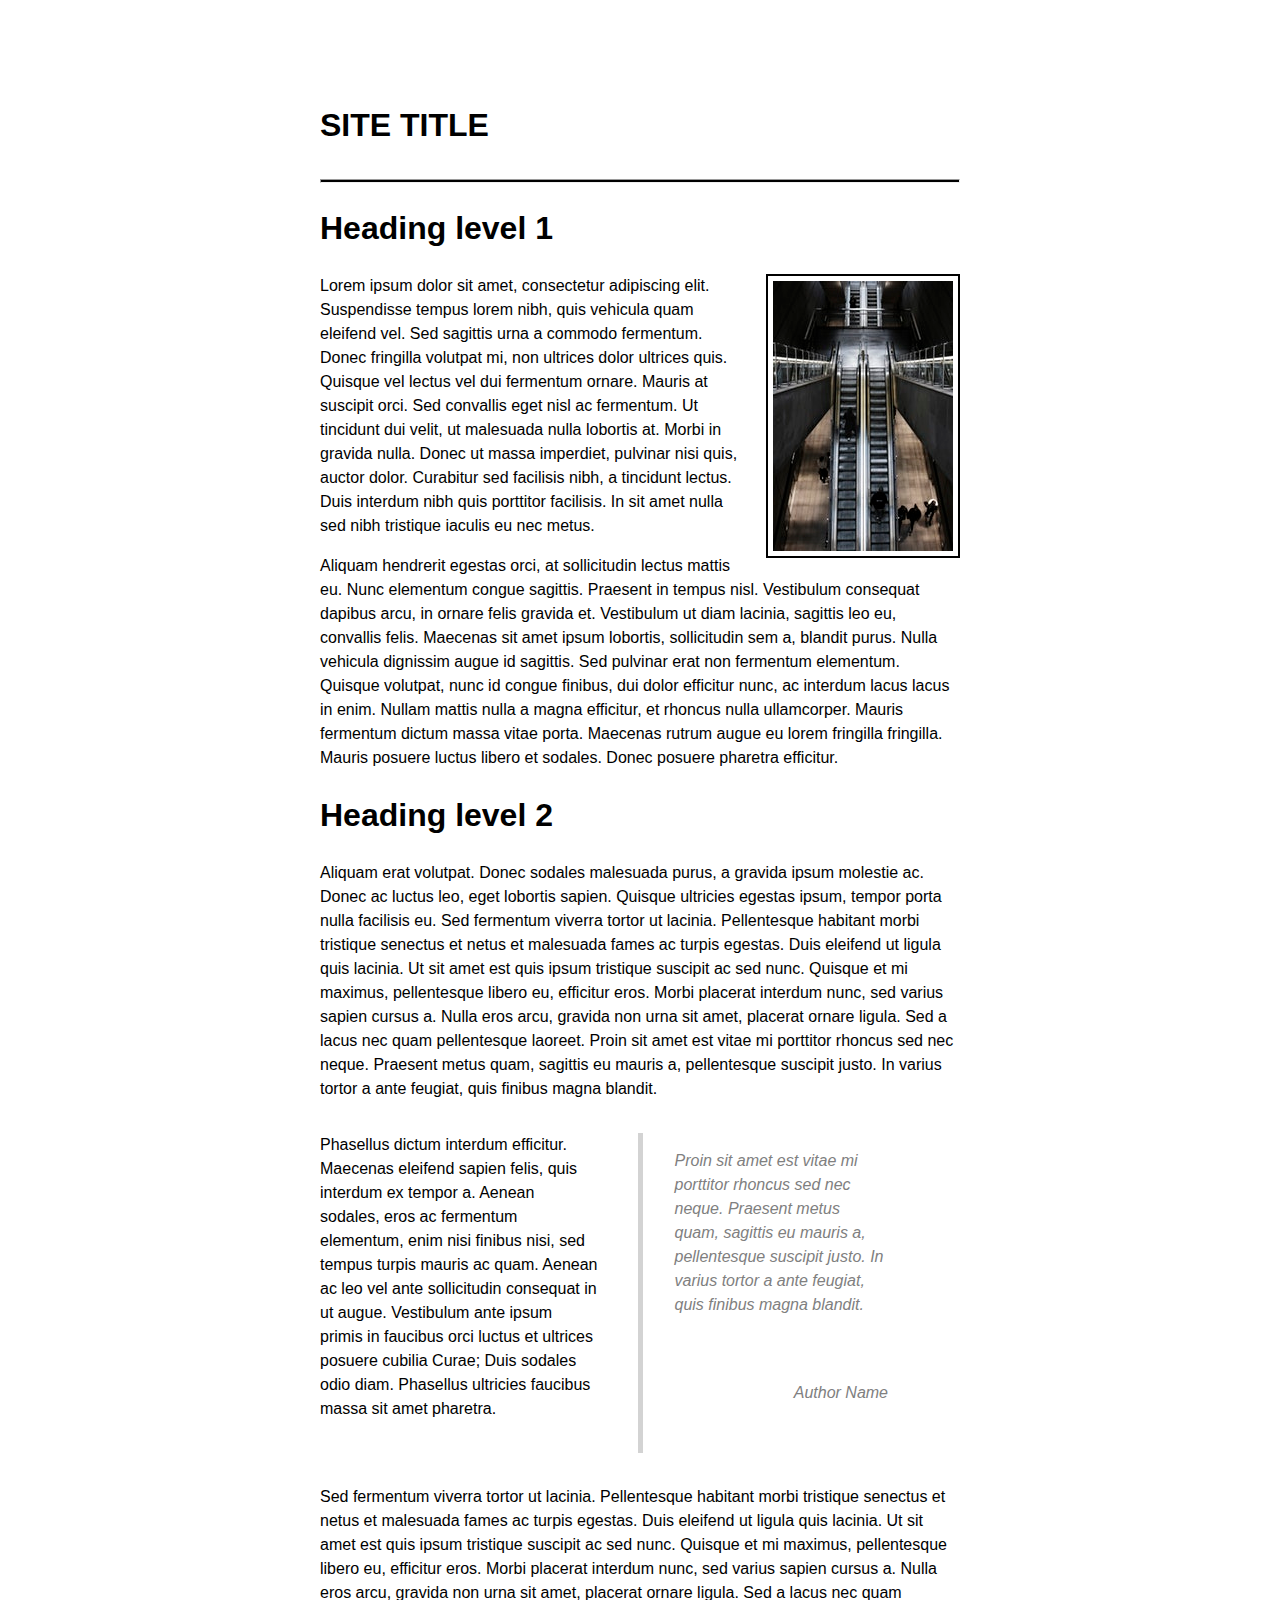
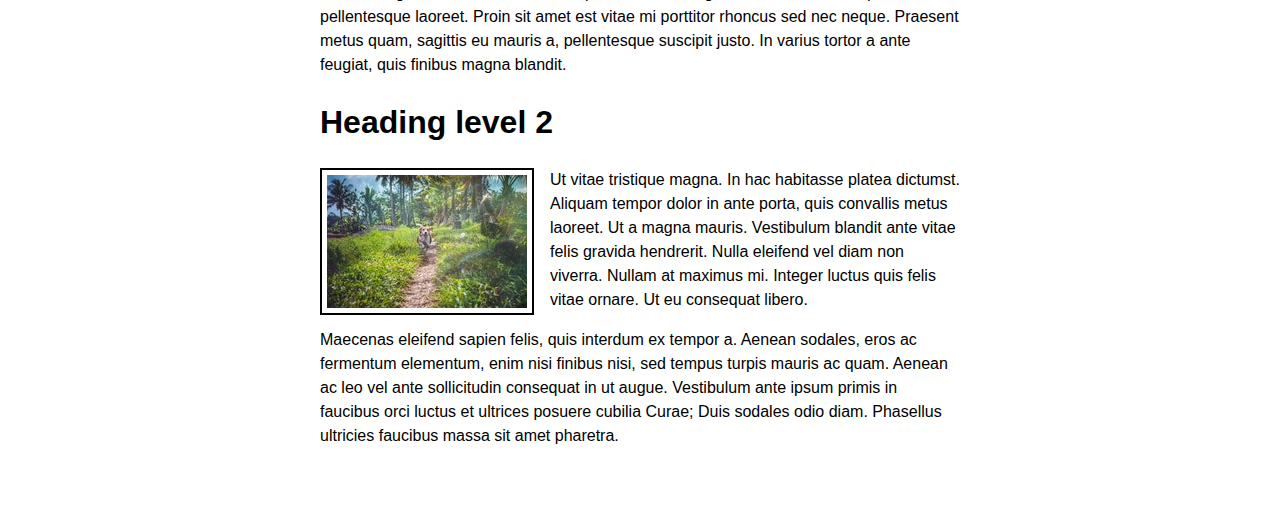
<file: Position&Float/L5_01_Article-with-quotes-and-media/Solution/index.html>
<!DOCTYPE html>
<html lang="en">
<head>
    <meta charset="UTF-8">
    <title>Article with Quotes and Media</title>
    <link rel="stylesheet" type="text/css" href="styles.css" />
</head>
<body>
    <header>
        <p class="site-title">
            Site Title
        <hr />
    </header>
    <main>
        <article>
            <h1>Heading level 1</h1>
            <img id="firstPicture" src="picture1.jpg" />
            <p>Lorem ipsum dolor sit amet, consectetur adipiscing elit. Suspendisse tempus lorem nibh, quis vehicula
                quam eleifend vel. Sed sagittis urna a commodo fermentum. Donec fringilla volutpat mi, non ultrices
                dolor ultrices quis. Quisque vel lectus vel dui fermentum ornare. Mauris at suscipit orci. Sed convallis
                eget nisl ac fermentum. Ut tincidunt dui velit, ut malesuada nulla lobortis at. Morbi in gravida nulla.
                Donec ut massa imperdiet, pulvinar nisi quis, auctor dolor. Curabitur sed facilisis nibh, a tincidunt
                lectus. Duis interdum nibh quis porttitor facilisis. In sit amet nulla sed nibh tristique iaculis eu nec
                metus.
            </p>
            <p>Aliquam hendrerit egestas orci, at sollicitudin lectus mattis eu. Nunc elementum congue sagittis.
                Praesent in tempus nisl. Vestibulum consequat dapibus arcu, in ornare felis gravida et. Vestibulum ut
                diam lacinia, sagittis leo eu, convallis felis. Maecenas sit amet ipsum lobortis, sollicitudin sem a,
                blandit purus. Nulla vehicula dignissim augue id sagittis. Sed pulvinar erat non fermentum elementum.
                Quisque volutpat, nunc id congue finibus, dui dolor efficitur nunc, ac interdum lacus lacus in enim.
                Nullam mattis nulla a magna efficitur, et rhoncus nulla ullamcorper. Mauris fermentum dictum massa vitae
                porta. Maecenas rutrum augue eu lorem fringilla fringilla. Mauris posuere luctus libero et sodales.
                Donec posuere pharetra efficitur.
            </p>
        </article>

        <article>
            <h1>Heading level 2</h1>
            <p>
                Aliquam erat volutpat. Donec sodales malesuada purus, a gravida ipsum molestie ac. Donec ac luctus leo,
                eget lobortis sapien. Quisque ultricies egestas ipsum, tempor porta nulla facilisis eu. Sed fermentum
                viverra tortor ut lacinia. Pellentesque habitant morbi tristique senectus et netus et malesuada fames ac
                turpis egestas. Duis eleifend ut ligula quis lacinia. Ut sit amet est quis ipsum tristique suscipit ac
                sed nunc. Quisque et mi maximus, pellentesque libero eu, efficitur eros. Morbi placerat interdum nunc,
                sed varius sapien cursus a. Nulla eros arcu, gravida non urna sit amet, placerat ornare ligula. Sed a
                lacus nec quam pellentesque laoreet. Proin sit amet est vitae mi porttitor rhoncus sed nec neque.
                Praesent metus quam, sagittis eu mauris a, pellentesque suscipit justo. In varius tortor a ante feugiat,
                quis finibus magna blandit.
            </p>
            <div class="row">
                <p>
                    Phasellus dictum interdum efficitur. Maecenas eleifend sapien felis, quis interdum ex tempor a.
                    Aenean
                    sodales, eros ac fermentum elementum, enim nisi finibus nisi, sed tempus turpis mauris ac quam.
                    Aenean
                    ac leo vel ante sollicitudin consequat in ut augue. Vestibulum ante ipsum primis in faucibus orci
                    luctus
                    et ultrices posuere cubilia Curae; Duis sodales odio diam. Phasellus ultricies faucibus massa sit
                    amet
                    pharetra.

                </p>
                <blockquote>
                    <p>Proin sit amet est vitae mi porttitor rhoncus sed nec neque. Praesent metus quam, sagittis
                        eu mauris a,
                        pellentesque suscipit justo. In varius tortor a ante feugiat, quis finibus magna blandit.
                    </p>
                    <p class="author-name">Author Name</p>
                </blockquote>
            </div>
            <p>
                Sed fermentum viverra tortor ut lacinia. Pellentesque habitant morbi tristique senectus et netus et
                malesuada fames ac turpis egestas. Duis eleifend ut ligula quis lacinia. Ut sit amet est quis ipsum
                tristique suscipit ac sed nunc. Quisque et mi maximus, pellentesque libero eu, efficitur eros. Morbi
                placerat interdum nunc, sed varius sapien cursus a. Nulla eros arcu, gravida non urna sit amet, placerat
                ornare ligula. Sed a lacus nec quam pellentesque laoreet. Proin sit amet est vitae mi porttitor rhoncus
                sed nec neque. Praesent metus quam, sagittis eu mauris a, pellentesque suscipit justo. In varius tortor
                a ante feugiat, quis finibus magna blandit.
            </p>
        </article>

        <article>
            <h1>Heading level 2</h1>
            <img id="secondPicture" src="picture2.jpg" />
            <p>Ut vitae tristique magna. In hac habitasse platea dictumst. Aliquam tempor dolor in ante porta, quis
                convallis metus laoreet. Ut a magna mauris. Vestibulum blandit ante vitae felis gravida hendrerit. Nulla
                eleifend vel diam non viverra. Nullam at maximus mi. Integer luctus quis felis vitae ornare. Ut eu
                consequat libero.
            </p>
            <p>
                Maecenas eleifend sapien felis, quis interdum ex tempor a. Aenean sodales, eros ac fermentum elementum,
                enim nisi finibus nisi, sed tempus turpis mauris ac quam. Aenean ac leo vel ante sollicitudin consequat
                in ut augue. Vestibulum ante ipsum primis in faucibus orci luctus et ultrices posuere cubilia Curae;
                Duis sodales odio diam. Phasellus ultricies faucibus massa sit amet pharetra.
            </p>
        </article>
    </main>
</body>
</html>
</file>
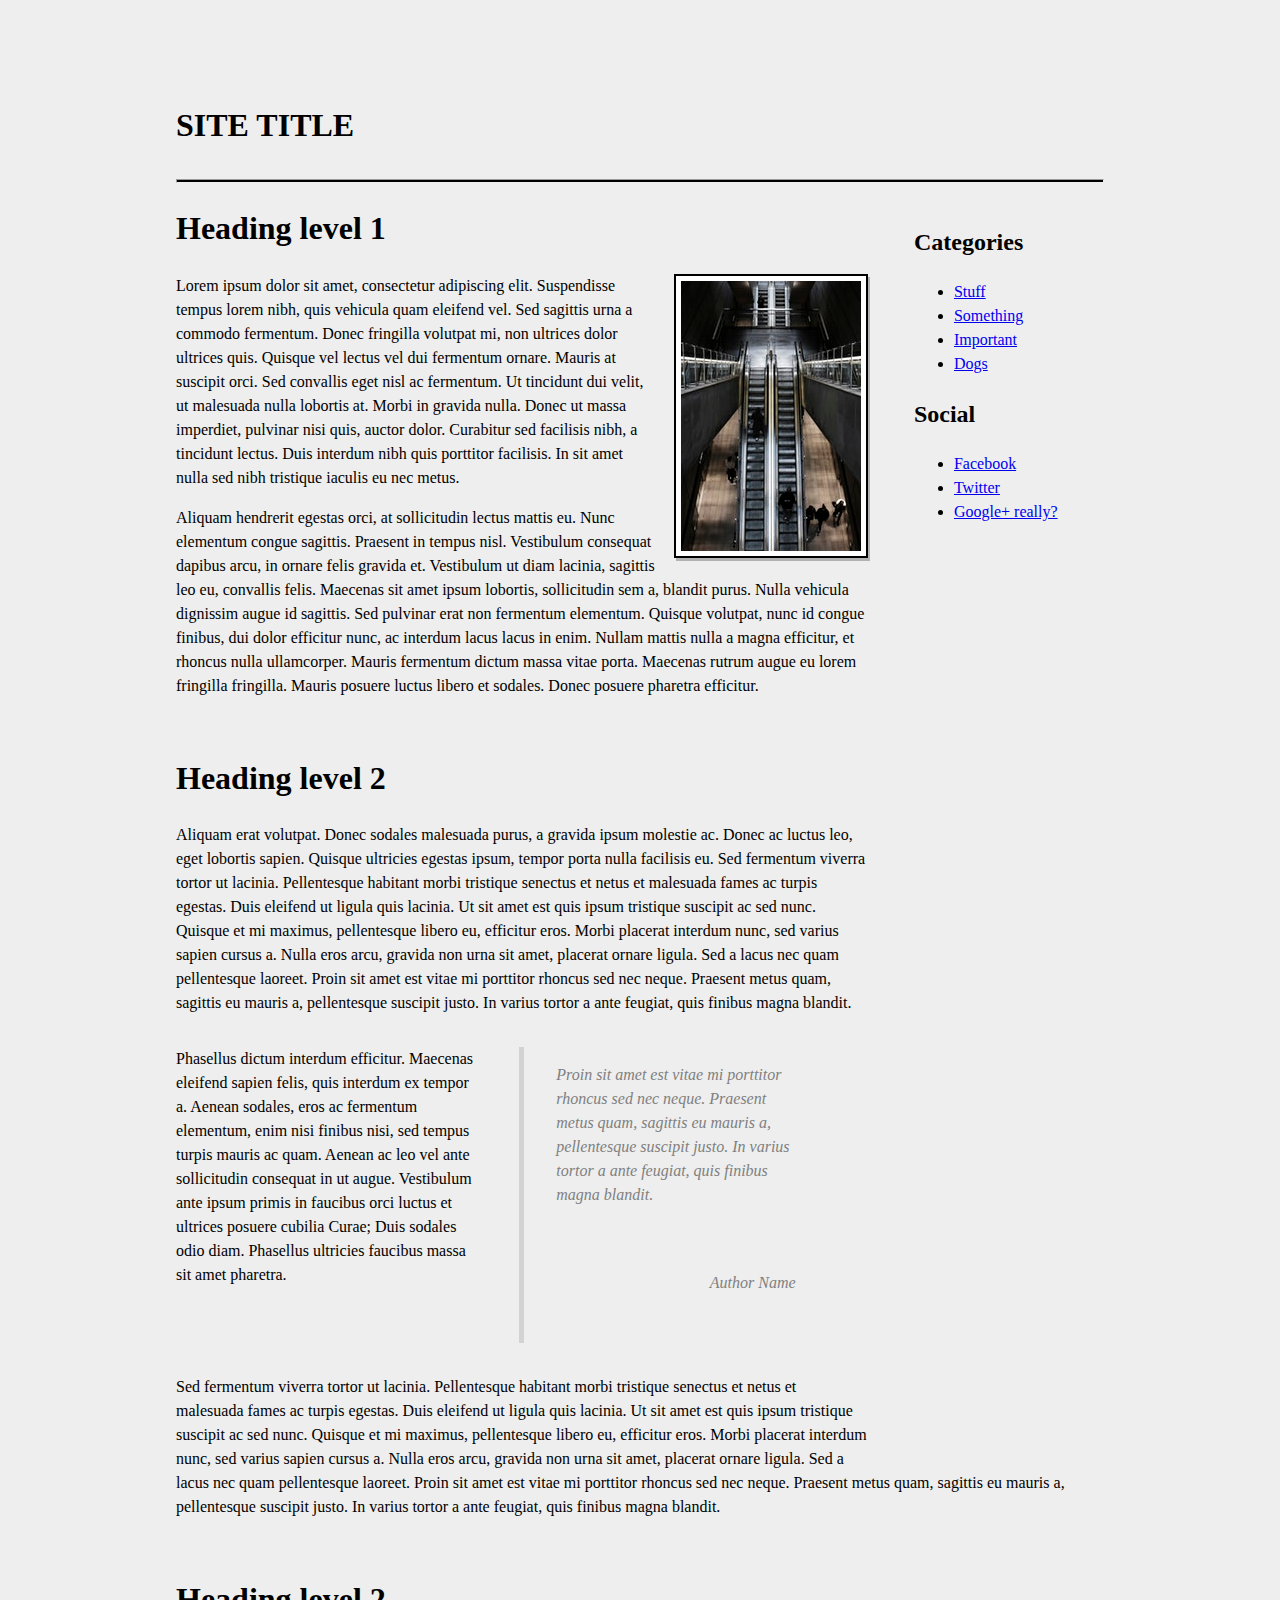
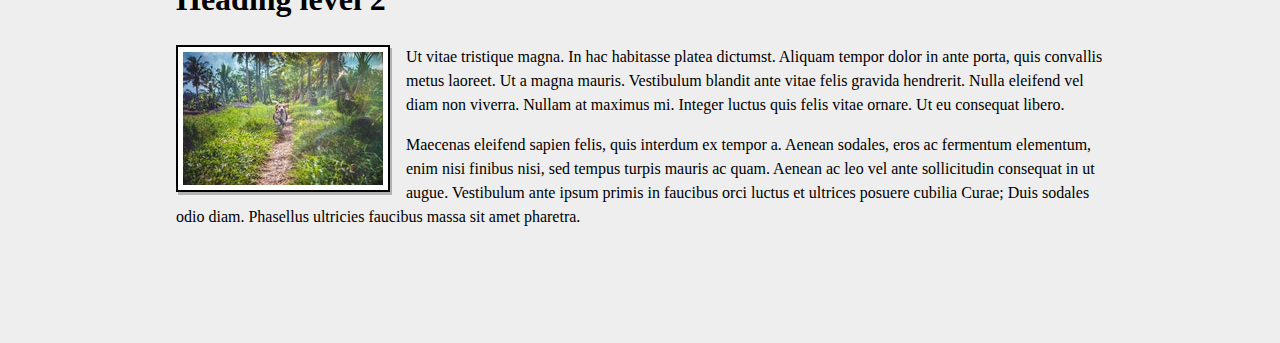
<file: Position&Float/L5_02_Blog-layout-float/Solution/index.html>
<!DOCTYPE html>
<html lang="en">
<head>
    <meta charset="UTF-8">
    <title>Article with Quotes and Media</title>
    <link rel="stylesheet" type="text/css" href="styles.css" />
</head>
<body>
    <header>
        <p class="site-title">
            Site Title
        <hr />
    </header>
    <main>
        <aside>
            <section>
                <h2>Categories</h2>
                <ul>
                    <li><a href="#">Stuff</a></li>
                    <li><a href="#">Something</a></li>
                    <li><a href="#">Important</a></li>
                    <li><a href="#">Dogs</a></li>
                </ul>
            </section>
            <section>
                <h2>Social</h2>
                <ul>
                    <li><a href="#">Facebook</a></li>
                    <li><a href="#">Twitter</a></li>
                    <li><a href="#">Google+ really?</a></li>
                </ul>
            </section>
        </aside>

        <article>
            <h1>Heading level 1</h1>
            <img id="firstPicture" src="picture1.jpg" />
            <p>Lorem ipsum dolor sit amet, consectetur adipiscing elit. Suspendisse tempus lorem nibh, quis vehicula
                quam eleifend vel. Sed sagittis urna a commodo fermentum. Donec fringilla volutpat mi, non ultrices
                dolor ultrices quis. Quisque vel lectus vel dui fermentum ornare. Mauris at suscipit orci. Sed convallis
                eget nisl ac fermentum. Ut tincidunt dui velit, ut malesuada nulla lobortis at. Morbi in gravida nulla.
                Donec ut massa imperdiet, pulvinar nisi quis, auctor dolor. Curabitur sed facilisis nibh, a tincidunt
                lectus. Duis interdum nibh quis porttitor facilisis. In sit amet nulla sed nibh tristique iaculis eu nec
                metus.
            </p>
            <p>Aliquam hendrerit egestas orci, at sollicitudin lectus mattis eu. Nunc elementum congue sagittis.
                Praesent in tempus nisl. Vestibulum consequat dapibus arcu, in ornare felis gravida et. Vestibulum ut
                diam lacinia, sagittis leo eu, convallis felis. Maecenas sit amet ipsum lobortis, sollicitudin sem a,
                blandit purus. Nulla vehicula dignissim augue id sagittis. Sed pulvinar erat non fermentum elementum.
                Quisque volutpat, nunc id congue finibus, dui dolor efficitur nunc, ac interdum lacus lacus in enim.
                Nullam mattis nulla a magna efficitur, et rhoncus nulla ullamcorper. Mauris fermentum dictum massa vitae
                porta. Maecenas rutrum augue eu lorem fringilla fringilla. Mauris posuere luctus libero et sodales.
                Donec posuere pharetra efficitur.
            </p>
        </article>

        <article>
            <h1>Heading level 2</h1>
            <p>
                Aliquam erat volutpat. Donec sodales malesuada purus, a gravida ipsum molestie ac. Donec ac luctus leo,
                eget lobortis sapien. Quisque ultricies egestas ipsum, tempor porta nulla facilisis eu. Sed fermentum
                viverra tortor ut lacinia. Pellentesque habitant morbi tristique senectus et netus et malesuada fames ac
                turpis egestas. Duis eleifend ut ligula quis lacinia. Ut sit amet est quis ipsum tristique suscipit ac
                sed nunc. Quisque et mi maximus, pellentesque libero eu, efficitur eros. Morbi placerat interdum nunc,
                sed varius sapien cursus a. Nulla eros arcu, gravida non urna sit amet, placerat ornare ligula. Sed a
                lacus nec quam pellentesque laoreet. Proin sit amet est vitae mi porttitor rhoncus sed nec neque.
                Praesent metus quam, sagittis eu mauris a, pellentesque suscipit justo. In varius tortor a ante feugiat,
                quis finibus magna blandit.
            </p>
            <div class="row">
                <p>
                    Phasellus dictum interdum efficitur. Maecenas eleifend sapien felis, quis interdum ex tempor a.
                    Aenean
                    sodales, eros ac fermentum elementum, enim nisi finibus nisi, sed tempus turpis mauris ac quam.
                    Aenean
                    ac leo vel ante sollicitudin consequat in ut augue. Vestibulum ante ipsum primis in faucibus orci
                    luctus
                    et ultrices posuere cubilia Curae; Duis sodales odio diam. Phasellus ultricies faucibus massa sit
                    amet
                    pharetra.

                </p>
                <blockquote>
                    <p>Proin sit amet est vitae mi porttitor rhoncus sed nec neque. Praesent metus quam, sagittis
                        eu mauris a,
                        pellentesque suscipit justo. In varius tortor a ante feugiat, quis finibus magna blandit.
                    </p>
                    <p class="author-name">Author Name</p>
                </blockquote>
            </div>
            <p>
                Sed fermentum viverra tortor ut lacinia. Pellentesque habitant morbi tristique senectus et netus et
                malesuada fames ac turpis egestas. Duis eleifend ut ligula quis lacinia. Ut sit amet est quis ipsum
                tristique suscipit ac sed nunc. Quisque et mi maximus, pellentesque libero eu, efficitur eros. Morbi
                placerat interdum nunc, sed varius sapien cursus a. Nulla eros arcu, gravida non urna sit amet, placerat
                ornare ligula. Sed a lacus nec quam pellentesque laoreet. Proin sit amet est vitae mi porttitor rhoncus
                sed nec neque. Praesent metus quam, sagittis eu mauris a, pellentesque suscipit justo. In varius tortor
                a ante feugiat, quis finibus magna blandit.
            </p>
        </article>

        <article>
            <h1>Heading level 2</h1>
            <img id="secondPicture" src="picture2.jpg" />
            <p>Ut vitae tristique magna. In hac habitasse platea dictumst. Aliquam tempor dolor in ante porta, quis
                convallis metus laoreet. Ut a magna mauris. Vestibulum blandit ante vitae felis gravida hendrerit. Nulla
                eleifend vel diam non viverra. Nullam at maximus mi. Integer luctus quis felis vitae ornare. Ut eu
                consequat libero.
            </p>
            <p>
                Maecenas eleifend sapien felis, quis interdum ex tempor a. Aenean sodales, eros ac fermentum elementum,
                enim nisi finibus nisi, sed tempus turpis mauris ac quam. Aenean ac leo vel ante sollicitudin consequat
                in ut augue. Vestibulum ante ipsum primis in faucibus orci luctus et ultrices posuere cubilia Curae;
                Duis sodales odio diam. Phasellus ultricies faucibus massa sit amet pharetra.
            </p>
        </article>
    </main>
</body>
</html>
</file>
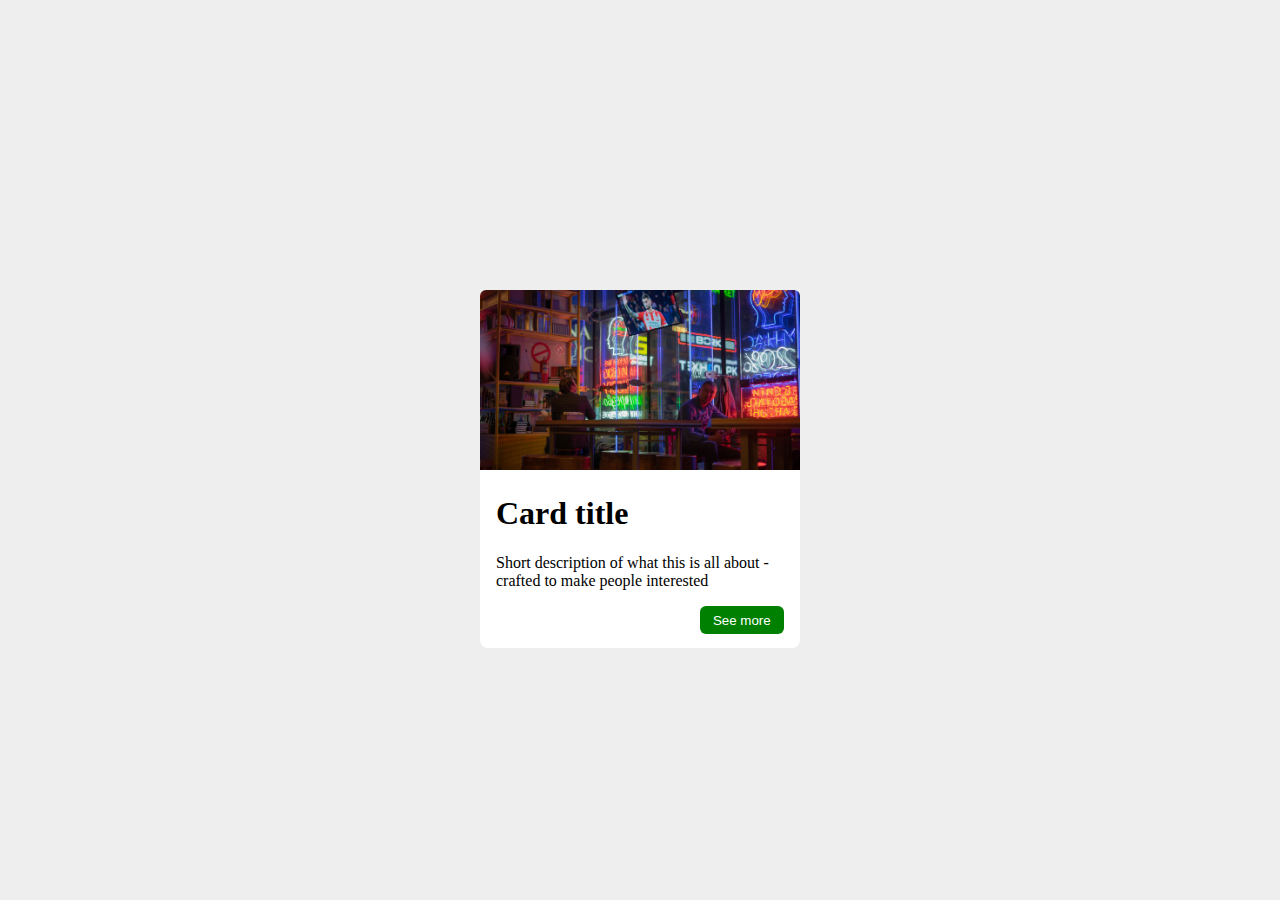
<file: Position&Float/L5_04_Center-position-and-transform/Solution/index.html>
<!DOCTYPE html>
<html lang="en">
<head>
    <meta charset="UTF-8">
    <title>Center Position and Transform</title>
    <link rel="stylesheet" type="text/css" href="style.css" />
</head>
<body>
    <section class="card">
        <div class="img">
            <img src="ant.jpg" alt="ant" />
        </div>
        <div class="content">
            <h1>Card title</h1>
            <p>Short description of what this is all about - crafted to make people interested</p>
            <button class="button" value="See more">See more</button>
        </div>
    </section>
</body>
</html>
</file>
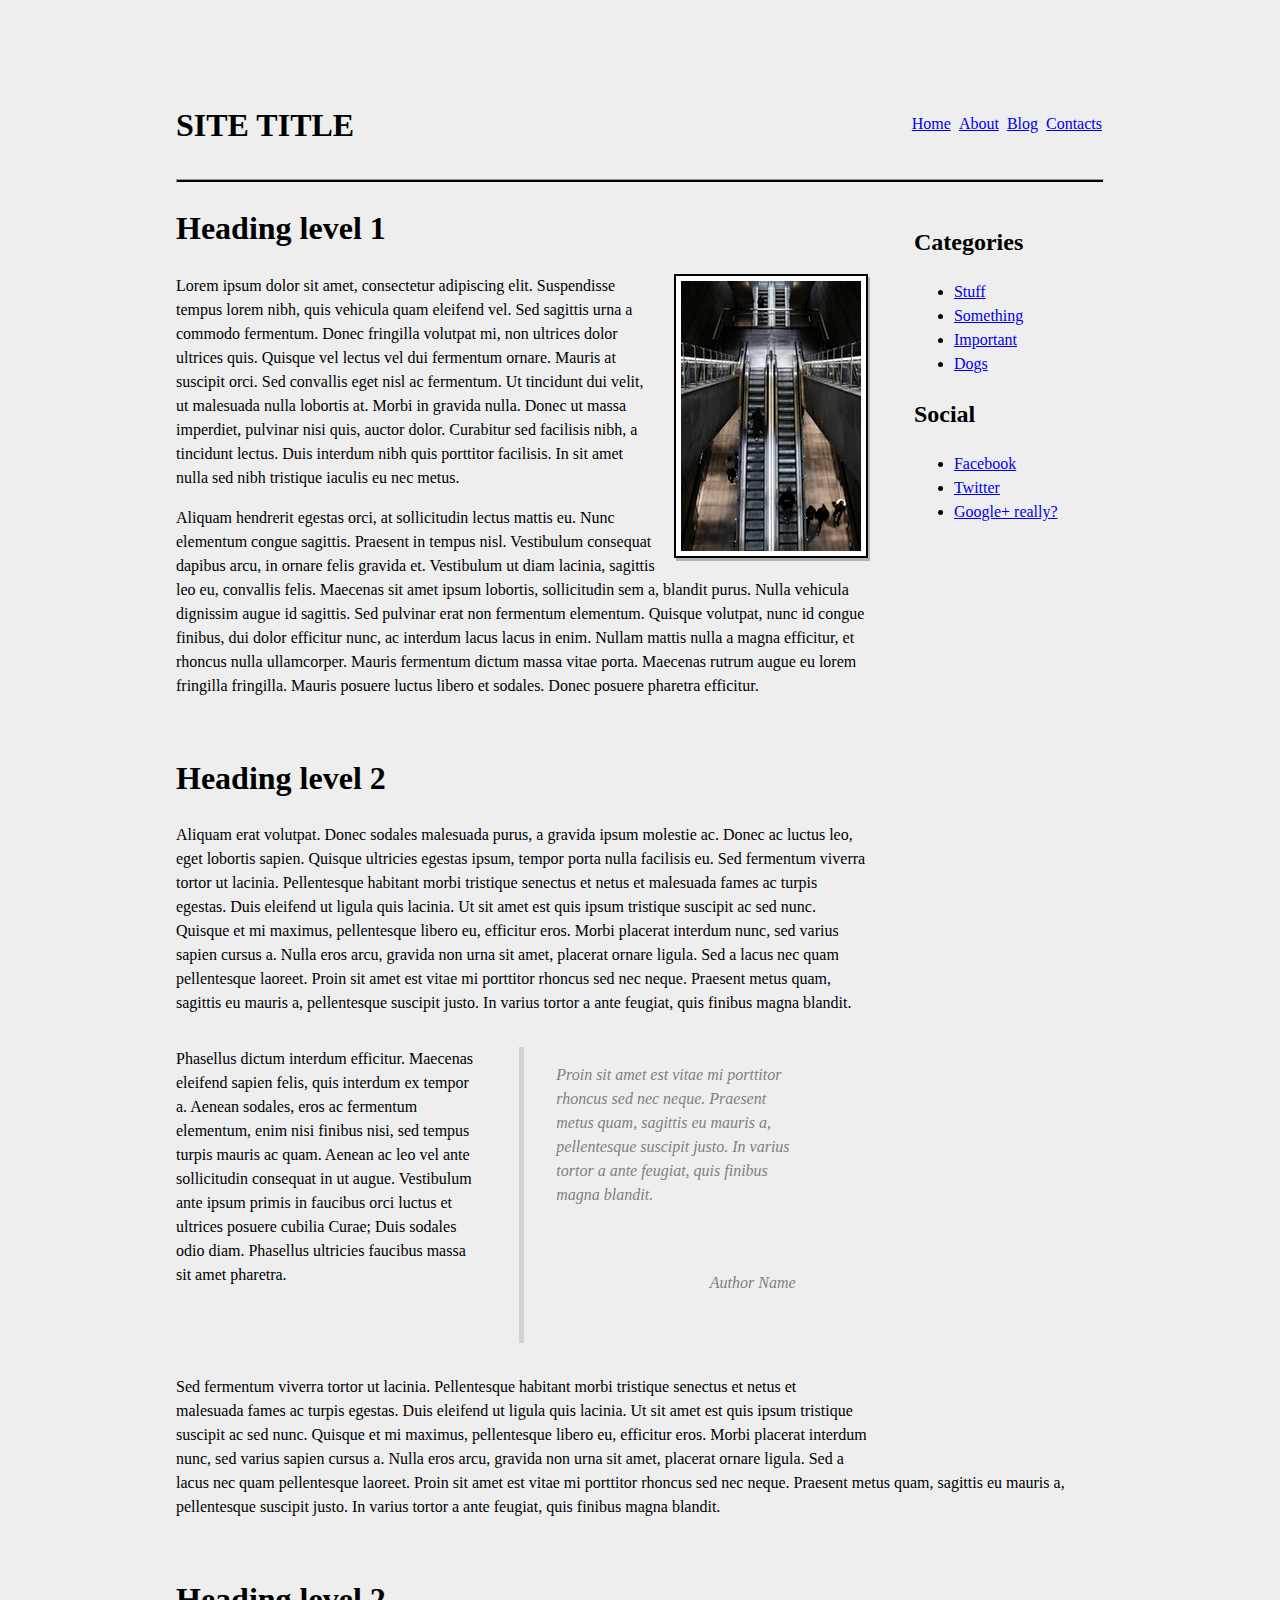
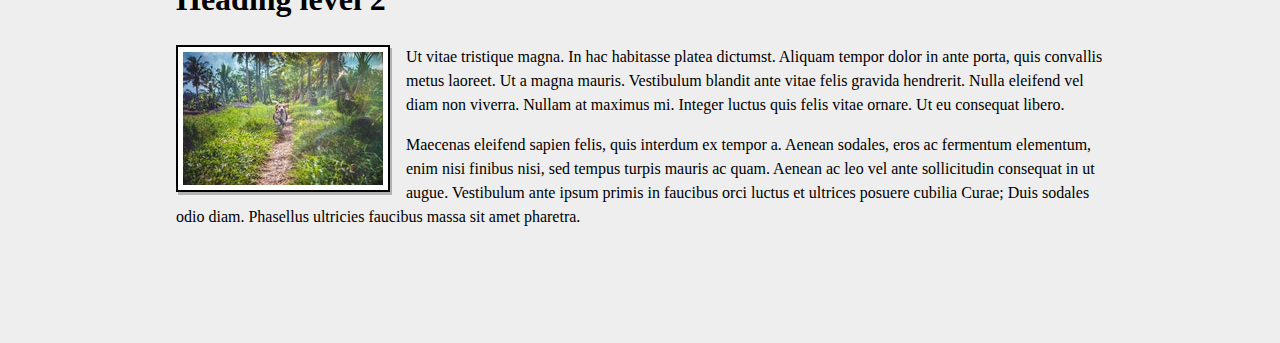
<file: Position&Float/L5_06_Navigation-float/Solution/index.html>
<!DOCTYPE html>
<html lang="en">
<head>
    <meta charset="UTF-8">
    <title>Article with Quotes and Media</title>
    <link rel="stylesheet" type="text/css" href="styles.css" />
</head>
<body>
    <header>
        <p class="site-title">
            Site Title
        <nav class="navigation">
            <ul>
                <li><a href="#">Home</a></li>
                <li><a href="#">About</a></li>
                <li><a href="#">Blog</a></li>
                <li><a href="#">Contacts</a></li>
            </ul>
        </nav>
        <hr />
    </header>
    <main>
        <aside>
            <section>
                <h2>Categories</h2>
                <ul>
                    <li><a href="#">Stuff</a></li>
                    <li><a href="#">Something</a></li>
                    <li><a href="#">Important</a></li>
                    <li><a href="#">Dogs</a></li>
                </ul>
            </section>
            <section>
                <h2>Social</h2>
                <ul>
                    <li><a href="#">Facebook</a></li>
                    <li><a href="#">Twitter</a></li>
                    <li><a href="#">Google+ really?</a></li>
                </ul>
            </section>
        </aside>

        <article>
            <h1>Heading level 1</h1>
            <img id="firstPicture" src="picture1.jpg" />
            <p>Lorem ipsum dolor sit amet, consectetur adipiscing elit. Suspendisse tempus lorem nibh, quis vehicula
                quam eleifend vel. Sed sagittis urna a commodo fermentum. Donec fringilla volutpat mi, non ultrices
                dolor ultrices quis. Quisque vel lectus vel dui fermentum ornare. Mauris at suscipit orci. Sed convallis
                eget nisl ac fermentum. Ut tincidunt dui velit, ut malesuada nulla lobortis at. Morbi in gravida nulla.
                Donec ut massa imperdiet, pulvinar nisi quis, auctor dolor. Curabitur sed facilisis nibh, a tincidunt
                lectus. Duis interdum nibh quis porttitor facilisis. In sit amet nulla sed nibh tristique iaculis eu nec
                metus.
            </p>
            <p>Aliquam hendrerit egestas orci, at sollicitudin lectus mattis eu. Nunc elementum congue sagittis.
                Praesent in tempus nisl. Vestibulum consequat dapibus arcu, in ornare felis gravida et. Vestibulum ut
                diam lacinia, sagittis leo eu, convallis felis. Maecenas sit amet ipsum lobortis, sollicitudin sem a,
                blandit purus. Nulla vehicula dignissim augue id sagittis. Sed pulvinar erat non fermentum elementum.
                Quisque volutpat, nunc id congue finibus, dui dolor efficitur nunc, ac interdum lacus lacus in enim.
                Nullam mattis nulla a magna efficitur, et rhoncus nulla ullamcorper. Mauris fermentum dictum massa vitae
                porta. Maecenas rutrum augue eu lorem fringilla fringilla. Mauris posuere luctus libero et sodales.
                Donec posuere pharetra efficitur.
            </p>
        </article>

        <article>
            <h1>Heading level 2</h1>
            <p>
                Aliquam erat volutpat. Donec sodales malesuada purus, a gravida ipsum molestie ac. Donec ac luctus leo,
                eget lobortis sapien. Quisque ultricies egestas ipsum, tempor porta nulla facilisis eu. Sed fermentum
                viverra tortor ut lacinia. Pellentesque habitant morbi tristique senectus et netus et malesuada fames ac
                turpis egestas. Duis eleifend ut ligula quis lacinia. Ut sit amet est quis ipsum tristique suscipit ac
                sed nunc. Quisque et mi maximus, pellentesque libero eu, efficitur eros. Morbi placerat interdum nunc,
                sed varius sapien cursus a. Nulla eros arcu, gravida non urna sit amet, placerat ornare ligula. Sed a
                lacus nec quam pellentesque laoreet. Proin sit amet est vitae mi porttitor rhoncus sed nec neque.
                Praesent metus quam, sagittis eu mauris a, pellentesque suscipit justo. In varius tortor a ante feugiat,
                quis finibus magna blandit.
            </p>
            <div class="row">
                <p>
                    Phasellus dictum interdum efficitur. Maecenas eleifend sapien felis, quis interdum ex tempor a.
                    Aenean
                    sodales, eros ac fermentum elementum, enim nisi finibus nisi, sed tempus turpis mauris ac quam.
                    Aenean
                    ac leo vel ante sollicitudin consequat in ut augue. Vestibulum ante ipsum primis in faucibus orci
                    luctus
                    et ultrices posuere cubilia Curae; Duis sodales odio diam. Phasellus ultricies faucibus massa sit
                    amet
                    pharetra.

                </p>
                <blockquote>
                    <p>Proin sit amet est vitae mi porttitor rhoncus sed nec neque. Praesent metus quam, sagittis
                        eu mauris a,
                        pellentesque suscipit justo. In varius tortor a ante feugiat, quis finibus magna blandit.
                    </p>
                    <p class="author-name">Author Name</p>
                </blockquote>
            </div>
            <p>
                Sed fermentum viverra tortor ut lacinia. Pellentesque habitant morbi tristique senectus et netus et
                malesuada fames ac turpis egestas. Duis eleifend ut ligula quis lacinia. Ut sit amet est quis ipsum
                tristique suscipit ac sed nunc. Quisque et mi maximus, pellentesque libero eu, efficitur eros. Morbi
                placerat interdum nunc, sed varius sapien cursus a. Nulla eros arcu, gravida non urna sit amet, placerat
                ornare ligula. Sed a lacus nec quam pellentesque laoreet. Proin sit amet est vitae mi porttitor rhoncus
                sed nec neque. Praesent metus quam, sagittis eu mauris a, pellentesque suscipit justo. In varius tortor
                a ante feugiat, quis finibus magna blandit.
            </p>
        </article>

        <article>
            <h1>Heading level 2</h1>
            <img id="secondPicture" src="picture2.jpg" />
            <p>Ut vitae tristique magna. In hac habitasse platea dictumst. Aliquam tempor dolor in ante porta, quis
                convallis metus laoreet. Ut a magna mauris. Vestibulum blandit ante vitae felis gravida hendrerit. Nulla
                eleifend vel diam non viverra. Nullam at maximus mi. Integer luctus quis felis vitae ornare. Ut eu
                consequat libero.
            </p>
            <p>
                Maecenas eleifend sapien felis, quis interdum ex tempor a. Aenean sodales, eros ac fermentum elementum,
                enim nisi finibus nisi, sed tempus turpis mauris ac quam. Aenean ac leo vel ante sollicitudin consequat
                in ut augue. Vestibulum ante ipsum primis in faucibus orci luctus et ultrices posuere cubilia Curae;
                Duis sodales odio diam. Phasellus ultricies faucibus massa sit amet pharetra.
            </p>
        </article>
    </main>
</body>
</html>
</file>
<file: FlexBox/responsiveSite/style.css>
* {
    padding: 0;
    margin: 0;
    box-sizing: border-box;
}

.title {
    padding: 60px;
    text-align: center;
    background: #1abc9c;
    color: white;
}

.navigation{
    background-color: gray;
}

.navigation ul{
    list-style-type: none;
    overflow: hidden;
    display: flex;
}

.navigation a {
    text-decoration: none;
    color: white;
    padding: 1em 0;
    cursor: pointer;
}

.navigation li{
    display: inline;
    padding: 1em;
}

.navigation li:hover{
    background-color: darkgray;
}

@media screen and (max-width: 700px) {
    .navigation ul,
    main{
        flex-direction: column;
    }
}

.fakeimg{
    background-color: gray;
    margin: 1em 0;
}

main{
    display: flex;
    flex-wrap: wrap;
}

.side{
    flex: 30%;
    padding: 2em;
}

.articles{
    flex: 70%;
    padding: 2em;
}

.footer{
    background-color: lightgrey;
    padding: 40px;
    text-align: center;
}
</file>
<file: Css&Typography/L3_05_Contrasting-colors/Solution/style.css>
article{
    background: rgb(51, 102, 153);
    border-radius: 1rem;
}

p {
    font-family: Helvetica, sans-serif;
    color: white;
    font-size: 16px;
    line-height: 1.5;
}

h1 {
    color: white;
    font-family: Georgia, serif;
}
</file>
<file: Css&Typography/L3_08_Create-Typography-CSS/Solution/typography.css>
@import url('https://fonts.googleapis.com/css?family=PT+Mono|PT+Sans:400,400i,700,700i|PT+Serif:400,400i,700,700i&subset=cyrillic,cyrillic-ext,latin-ext');
html {
    font-family: PT Sans, Helvetica, Verdana, sans-serif;
    font-size: 16px;
    line-height: 1.5;
}

p {
    padding-bottom: 1em;
}

h1, h2, h3, h4, h5, h6 {
    line-height: 1.1;
    font-family: PT Serif, serif;
    margin: 0 0 0.5em 0;
    padding: 0;
}

h1 {
    font-size: 2.6em;
}

h2 {
    font-size: 2.2em;
}

h3 {
    font-size: 1.9em;
}

h4 {
    font-size: 1.6em;
}

h5 {
    font-size: 1.4em;
}

h6 {
    font-size: 1.2em;
}
</file>
<file: Css&Typography/L3_08_Create-Typography-CSS/Solution/style.css>
html{
    font-family: Helvetica, sans-serif;
    max-width: 1200px;
    margin: auto;
}

h1,h2,h3,h4,h5,h6{
    font-family: Georgia, serif;
}

hr{
    margin: 2em 0 2em 0;
}

.square{
    list-style-type: square;
}

.circle{
    list-style-type: circle;
}

.disc{
    list-style-type: disc;
}

.orderedList{
    list-style-type: decimal;
}

table{
    border-collapse: collapse;
    table-layout: fixed;
    margin: 1em 0 2em 0;
}

table,
table td, table th{
    border: 2px solid gray;
    max-width: 1200px;
    width: 100%;
}

table thead{
    background-color: gray;
}

table tbody tr:nth-child(odd){
    background-color: lightgray;
}

blockquote {
    background: #f9f9f9;
    border-left: 5px solid rgb(221,221,221);
    font-style: italic;
}

blockquote > p{
    padding-left: 1rem;
}

blockquote .author{
    text-align: right;
    margin-right: 2em;
}
</file>
<file: CssBoxModel/L4_01_Simple-article-page/Solution/style.css>
body{
    padding: 2rem;
    margin-left: 15%;
    margin-right: 15%;
    background-color: rgb(238, 238, 238);
    color: rgb(51, 51, 51);

}

.article{
    max-width: 80rem;
    margin: 0 auto;
}

img{
    max-width: 100%;
    height: auto;
    width: auto;
}
</file>
<file: CssBoxModel/L4_02_Navigation-inline-block/Solution/style.css>
html {
    font-family: 'Helvetica, sans-serif';
    font-size: 16px;
    line-height: 1.2;
    padding: 3rem;
    margin: 1rem;
}

.heading{
    font-family: "Georgia ,sans-serif";
    font-size: 1em;
    line-height: 1.2;
    display: inline-block;
    margin-right: 8%;
}

nav{
    display: inline-block;
}

a{
    margin: 1rem;
    color: green;
    text-decoration: none;
}

li{
    list-style-type: none;
    display: inline-block;
}
</file>
<file: CssBoxModel/L4_03_Photo-gallery-inline-block/Solution/style.css>
body{
    margin-left: 20%;
    margin-right: 15%;
}

ul{
    list-style-type: none;
}

li{
    border-width: 0.4rem;
    border-color: black;
    border-style: solid;
    display: inline-block;
    margin: 1rem;

}

li img{
    max-width: 1000px;
    max-height: 500px;
    margin: 2rem;
    width: auto;
    height: auto;
    position: relative;

}
</file>
<file: CssBoxModel/L4_04_Blog-layout-inline-block/Solution/style.css>
body{
    padding: 2rem;
    margin-left: 15%;
    margin-right: 15%;
    background-color: rgb(238, 238, 238);
    color: rgb(51, 51, 51);

}

.article{
    max-width: 80rem;
    margin: 0 auto;
}

img{
    max-width: 100%;
    height: auto;
    width: auto;
}
</file>
<file: Position&Float/L5_01_Article-with-quotes-and-media/Solution/styles.css>
body{
    font-size: 16px;
    line-height: 1.5;
    font-family: 'Helvetica', sans-serif;
    margin: 5rem 20rem;
}

.site-title{
    display: inline-block;
    text-transform: uppercase;
    font-size: 2em;
    margin: 0.67em 0;
    font-weight: bold;
}

hr{
    background-color: black;
    height: 2px;
}


#firstPicture,
#secondPicture {
    float: right;
    padding: 5px;
    border: 2px solid black;
    background-color: white;
    margin-left: 1em;
}

#secondPicture{
    float: left;
    margin-left: 0;
    margin-right: 1em;
}

.row{
    display: flex;
}

.row > * {
    flex: 50%;
}

.row > blockquote{
    border-left: 5px solid lightgray;
}

.row > blockquote > p{
    padding: 0 2em 2em;
    font-style: italic;
    color: gray;
}

.row > blockquote .author-name{
    float: right;
}
</file>
<file: Position&Float/L5_02_Blog-layout-float/Solution/styles.css>
body{
    font-family: Georgia, serif;
    font-size: 16px;
    line-height: 1.5;
    margin: 5rem 11rem;
    background-color: rgb(238, 238, 238);
}

body>main>article{
    padding-bottom: 2%;
}

.site-title{
    display: inline-block;
    text-transform: uppercase;
    font-size: 2em;
    margin: 0.67em 0;
    font-weight: bold;
}

hr{
    background-color: black;
    height: 2px;
}


aside{
    float: right;
    margin-right: 5%;
    margin-left: 5%;
    margin-bottom: 100%;
}


#firstPicture,
#secondPicture {
    float: right;
    padding: 5px;
    border: 2px solid black;
    background-color: rgb(255, 255, 255);
    box-shadow: 2px 3px rgba(0, 0, 0, 0.25);
    margin-left: 1em;
}

#secondPicture{
    float: left;
    margin-left: 0;
    margin-right: 1em;
}

.row{
    display: flex;
}

.row > * {
    flex: 50%;
}

.row > blockquote{
    border-left: 5px solid lightgray;
}

.row > blockquote > p{
    padding: 0 2em 2em;
    font-style: italic;
    color: gray;
}

.row > blockquote .author-name{
    float: right;
}
</file>
<file: Position&Float/L5_04_Center-position-and-transform/Solution/style.css>
body {
    background-color: rgb(238, 238, 238);
}

img {
    max-width: 20em;
    border-top-left-radius: 6px;
    border-top-right-radius: 6px;
}

.content {
    font-family: Georgia, serif;
    margin: 1em;
}

.card {
    background-color: rgb(255, 255, 255);
    max-width: 20em;
    position: absolute;
    left: 50%;
    margin-left: -10em;
    top: 50%;
    margin-top: -10em;
    border-radius: 8px;
}

.button{
    float: right;
    margin-bottom: 1em;
    background-color: green;
    border: none;
    color: white;
    padding: 0.5em 1em;
    border-radius: 6px;
}
</file>
<file: Position&Float/L5_06_Navigation-float/Solution/styles.css>
body{
    font-family: Georgia, serif;
    font-size: 16px;
    line-height: 1.5;
    margin: 5rem 11rem;
    background-color: rgb(238, 238, 238);
}

header{
    position: relative;
}

body>main>article{
    padding-bottom: 2%;
}

.site-title{
    display: inline-block;
    text-transform: uppercase;
    font-size: 2em;
    margin: 0.67em 0;
    font-weight: bold;
}

hr{
    background-color: black;
    height: 2px;
}


aside{
    float: right;
    margin-right: 5%;
    margin-left: 5%;
    margin-bottom: 100%;
}


#firstPicture,
#secondPicture {
    float: right;
    padding: 5px;
    border: 2px solid black;
    background-color: rgb(255, 255, 255);
    box-shadow: 2px 3px rgba(0, 0, 0, 0.25);
    margin-left: 1em;
}

#secondPicture{
    float: left;
    margin-left: 0;
    margin-right: 1em;
}

.row{
    display: flex;
}

.row > * {
    flex: 50%;
}

.row > blockquote{
    border-left: 5px solid lightgray;
}

.row > blockquote > p{
    padding: 0 2em 2em;
    font-style: italic;
    color: gray;
}

.row > blockquote .author-name{
    float: right;
}

.navigation > ul{
    list-style-type: none;
    margin: 0;
    padding: 0;
    position: absolute;
    right: 0;
    top: 2em;
}

.navigation > ul > li{
    display: inline;
    padding: 2px;
}

.navigation > ul li a {
}
</file>
<file: Css&Typography/L3_04_Buttons-css/Solution/style.css>
@import url("https://use.fontawesome.com/releases/v5.6.3/css/all.css");

body {
    padding: 2rem;
    margin: 2rem;
}

.button {
    border: 2px solid rgb(51, 51, 51);
    border-radius: 2rem;
    color: rgb(51, 51, 51);
    margin-left: 8px;
    margin-right: 8px;
    padding: 10px;
    background-color: transparent;
    cursor: pointer;
    outline: none;
    font-size: 15px;
}

.button.hover {
    color: rgb(51, 51, 51);
    background-color: rgb(251, 251, 251);
    border-color: rgb(0, 102, 0);
}

.button.fill{
    color: rgb(251, 251, 251);
    background-color: rgb(0, 102, 0);
    border-color:rgb(51, 51, 51);
}

.button.fill.hover{
    background-color: rgb(0, 102, 0);
    border-color: rgb(0, 102, 0);
}
</file>
<file: Css&Typography/L3_06_Icon-font-list/Solution/style.css>
@import url("https://use.fontawesome.com/releases/v5.6.3/css/all.css");

.icons{
    list-style-type: none;
}
</file>
<file: Css&Typography/L3_07_Icon-font-buttons/Solution/style.css>
@import url("https://use.fontawesome.com/releases/v5.6.3/css/all.css");

#clickme{
    background: green;
}

#emailme{
    background: orange;
}

p {
    padding: 1rem;
}

a{
    padding: 1rem;
    border-radius: 1rem;
    color: white;
}
</file>
